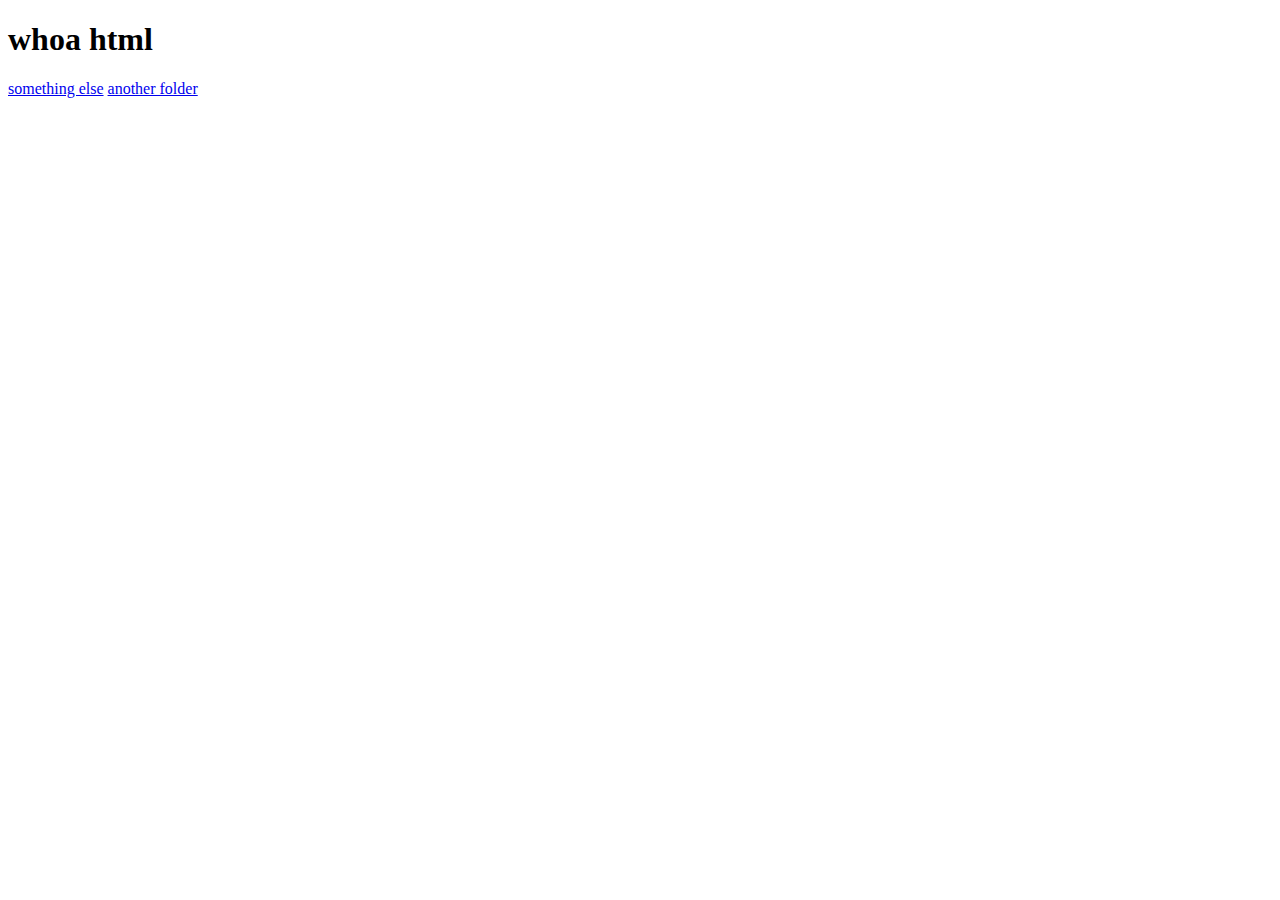
<file: Tutorial/01-html/index.html>
<!DOCTYPE html>
<html lang="en">
<head>
    <meta charset="UTF-8">
    <meta name="viewport" content="width=device-width, initial-scale=1.0">
    <title>Tut 0</title>
</head>
<body>
    <h1>whoa html</h1>
    <a href="something-else.html">something else</a>
    <a href="another-folder">another folder</a>
</body>
</html>
</file>
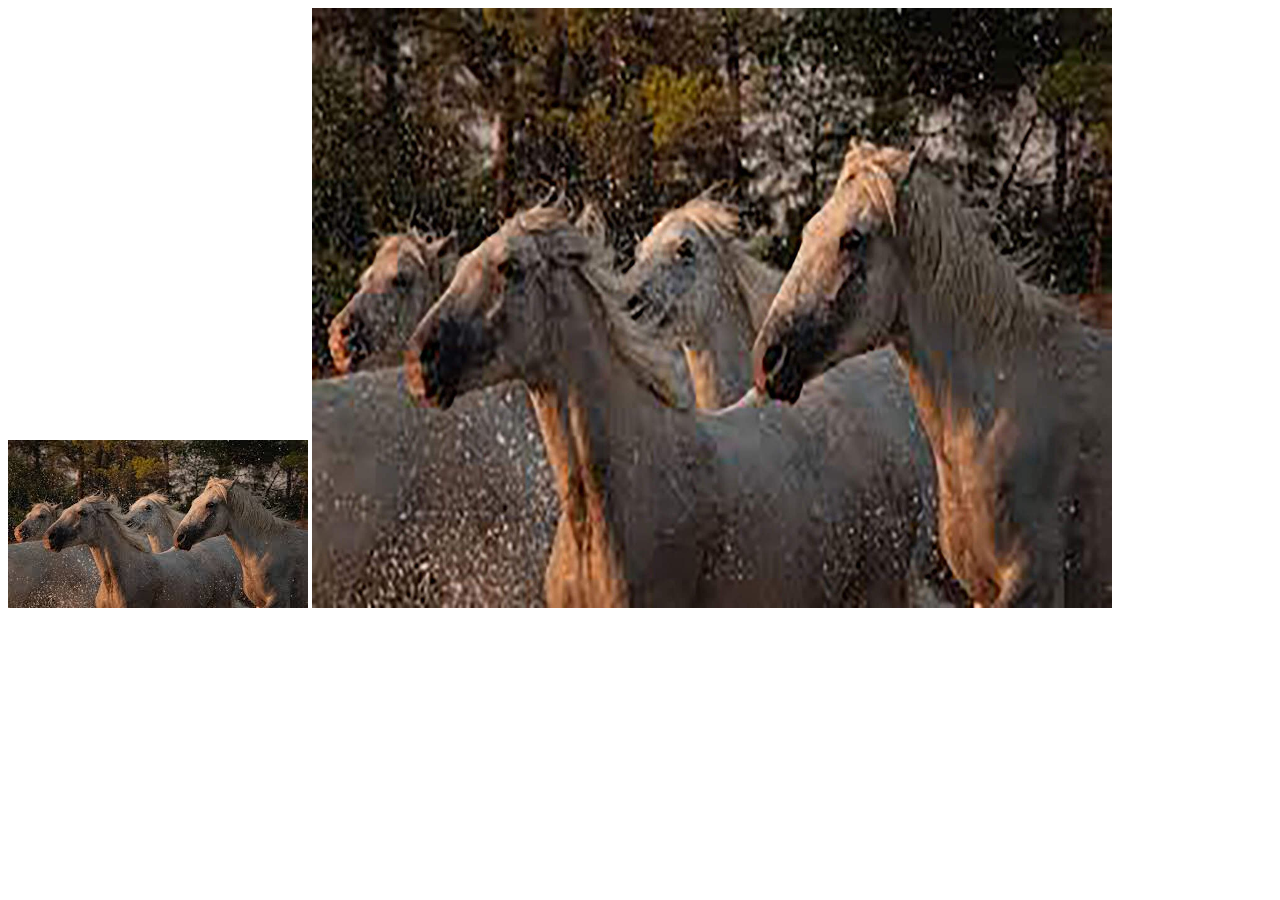
<file: Tutorial/01b-html-images/index.html>
<!DOCTYPE html>
<html lang="en">
<head>
    <meta charset="UTF-8">
    <meta name="viewport" content="width=device-width, initial-scale=1.0">
    <title>Images</title>
</head>
<body>
    <img src="images/horses.jpg" alt="horses">
    <img src="images/horses-fallback.jpg" width="800" 
    alt="horses fallback"
    srcset="images/horses-640.jpg 640w,
    images/horses-1280.jpg 1280w,
    images/horses-1920.jpg 1920w">

</body>
</html>
</file>
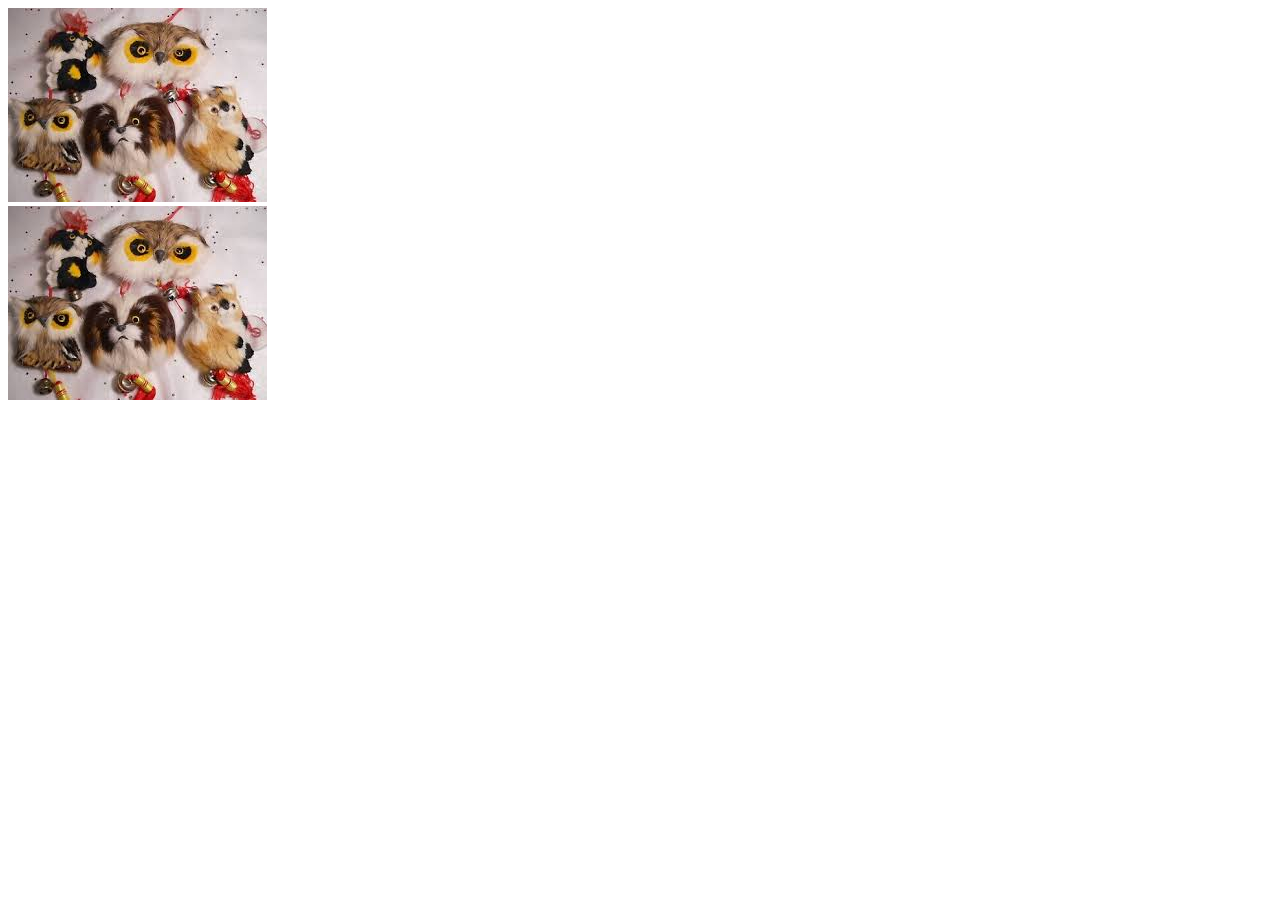
<file: Tutorial/01b-html/index.html>
<!DOCTYPE html>
<html lang="en">
<head>
    <meta charset="UTF-8">
    <meta name="viewport" content="width=device-width, initial-scale=1.0">
    <title>Images</title>
</head>
<body>
    <div>
     <img src="images/owldogcat.jpg" alt="owl dog cat">   
    </div>
    <img src="images/owldogcat.jpg" alt="owl dog cat">
</body>
</html>
</file>
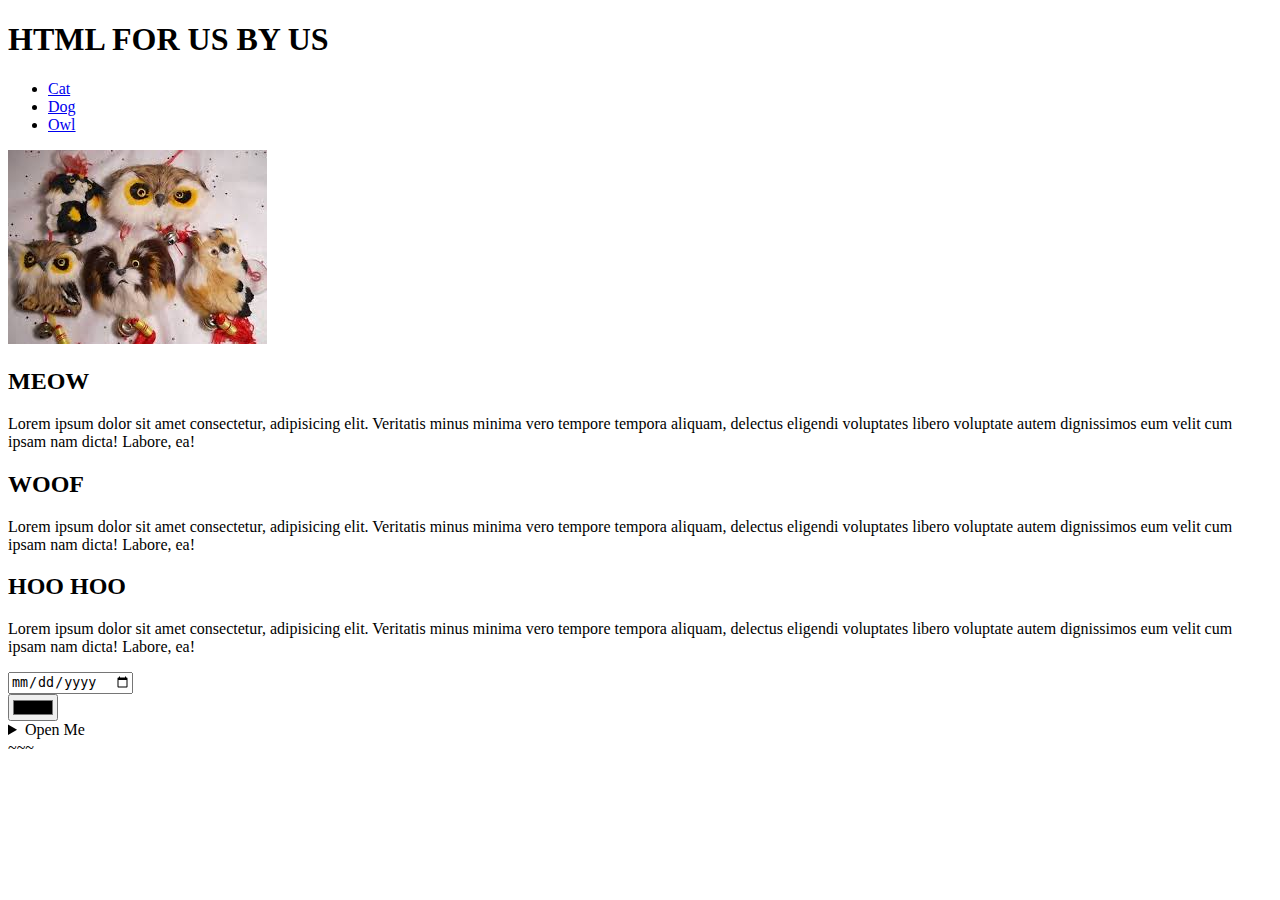
<file: Tutorial/02-html/index.html>
<!DOCTYPE html>
<html lang="en">

<head>
    <meta charset="UTF-8">
    <meta name="viewport" content="width=device-width, initial-scale=1.0">
    <title>HTML Tut</title>
    <meta name="description" content="tutorial blah blah">
</head>

<body>
    <header>
        <h1 contenteditable="true">HTML FOR US BY US</h1>
        <nav>
            <ul>

                <li><a href="#cat">Cat</a></li>

                <li><a href="#dog">Dog</a></li>

                <li><a href="#owl">Owl</a></li>
            </ul>
        </nav>
        <div>
            <img src="images/owldogcat.jpg" alt="Owls Cats and Dogs">
        </div>
    </header>
    <main>
        <section id="cat" class="blue-section"> 
            
            <h2>MEOW</h2>
            <p>Lorem ipsum dolor sit amet consectetur, adipisicing elit. Veritatis minus minima vero tempore tempora
                aliquam, delectus eligendi voluptates libero voluptate autem dignissimos eum velit cum ipsam nam dicta!
                Labore, ea!</p>
        </section>
                <section id="dog">
                    <h2>WOOF</h2>
            <p>Lorem ipsum dolor sit amet consectetur, adipisicing elit. Veritatis minus minima vero tempore tempora
                aliquam, delectus eligendi voluptates libero voluptate autem dignissimos eum velit cum ipsam nam dicta!
                Labore, ea!</p>
        </section>
                <section id="owl">
                    <h2>HOO HOO</h2>
            <p>Lorem ipsum dolor sit amet consectetur, adipisicing elit. Veritatis minus minima vero tempore tempora
                aliquam, delectus eligendi voluptates libero voluptate autem dignissimos eum velit cum ipsam nam dicta!
                Labore, ea!</p>
        </section>
        <input type="date" value="2026-28-01" />
        <div>
            <input type="color" id="head" name="head" value="#e6645" /> 
        </div>

        <details>
            <summary>Open Me</summary>
            <p>Game of thrones is the best series ever</p>
        </details>
    </main>
    <footer>~~~</footer>
</body>

</html>
</file>
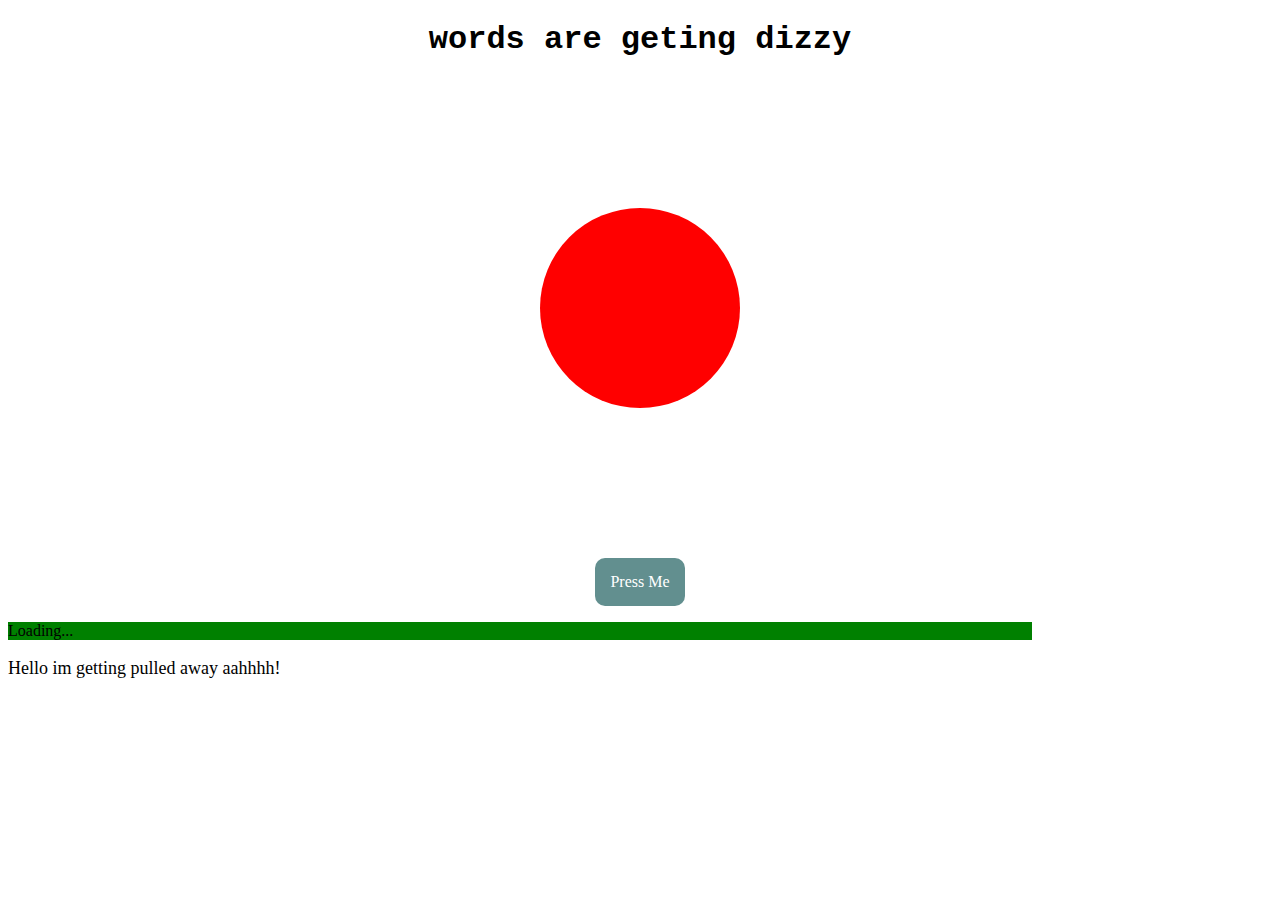
<file: Tutorial/04-css-transitions copy 2/index.html>
<!DOCTYPE html>
<html lang="en">

<head>
    <meta charset="UTF-8">
    <meta name="viewport" content="width=device-width, initial-scale=1.0">
    <title>CSS Transitions</title>
    <link rel="stylesheet" href="css/style.css">
</head>

<body>
    <header>
        <h1 class="title">words are geting dizzy</h1>
    </header>
    <main>
        <div class="square"></div>
        <div class="button-div">
            <a href="#" class="button">Press Me</a>
        </div>
        <div>
            <p class="loading">Loading...</p>
        </div>
        <div>
            <p class="Hello">Hello im getting pulled away aahhhh!</p>
        </div>

    </main>
</body>

</html>
</file>
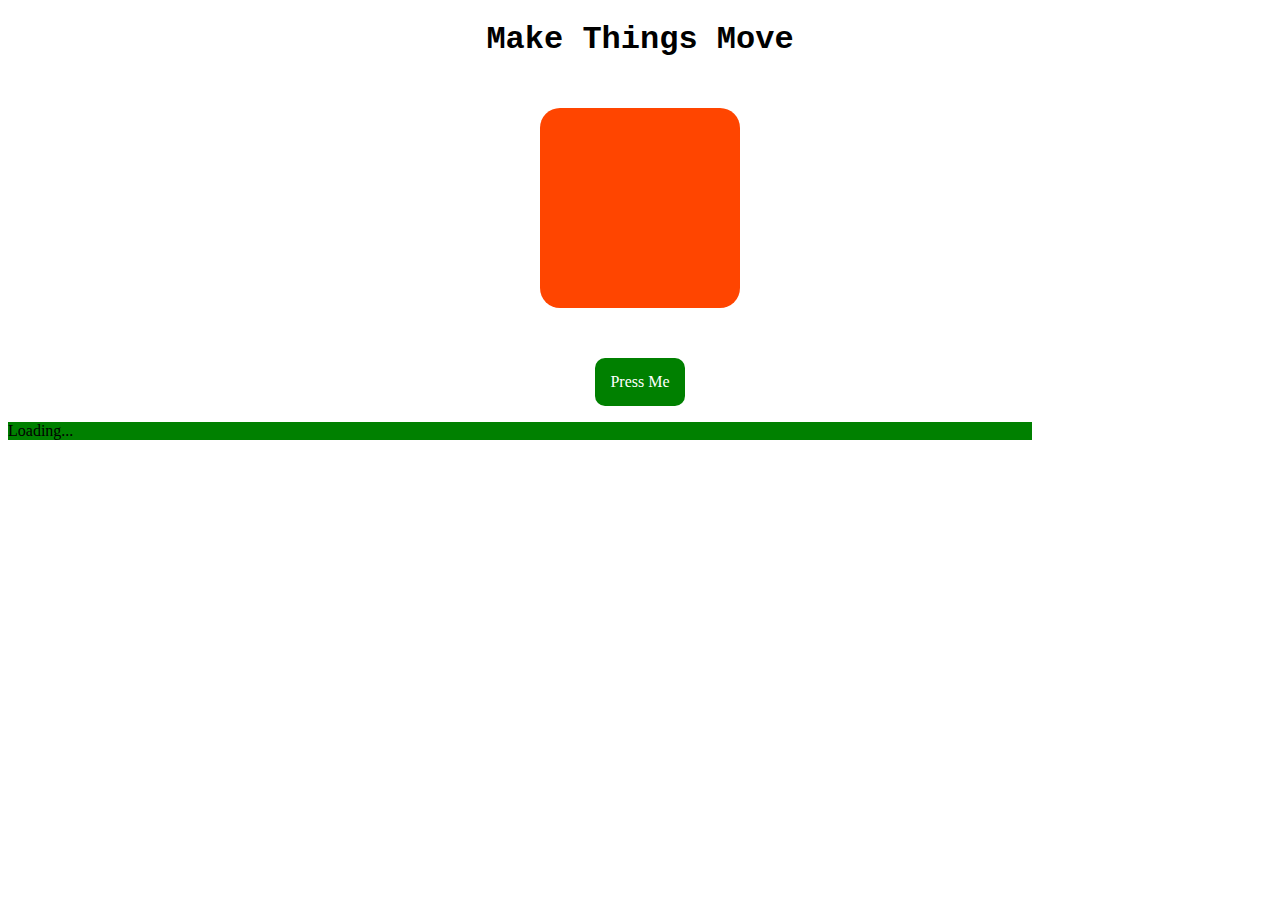
<file: Tutorial/04-css-transitions copy/index.html>
<!DOCTYPE html>
<html lang="en">

<head>
    <meta charset="UTF-8">
    <meta name="viewport" content="width=device-width, initial-scale=1.0">
    <title>CSS Transitions</title>
    <link rel="stylesheet" href="css/style.css">
</head>

<body>
    <header>
        <h1 class="title">Make Things Move</h1>
    </header>
    <main>
        <div class="square"></div>
        <div class="button-div">
            <a href="#" class="button">Press Me</a>
        </div>
        <div>
            <p class="loading">Loading...</p>
        </div>

    </main>
</body>

</html>
</file>
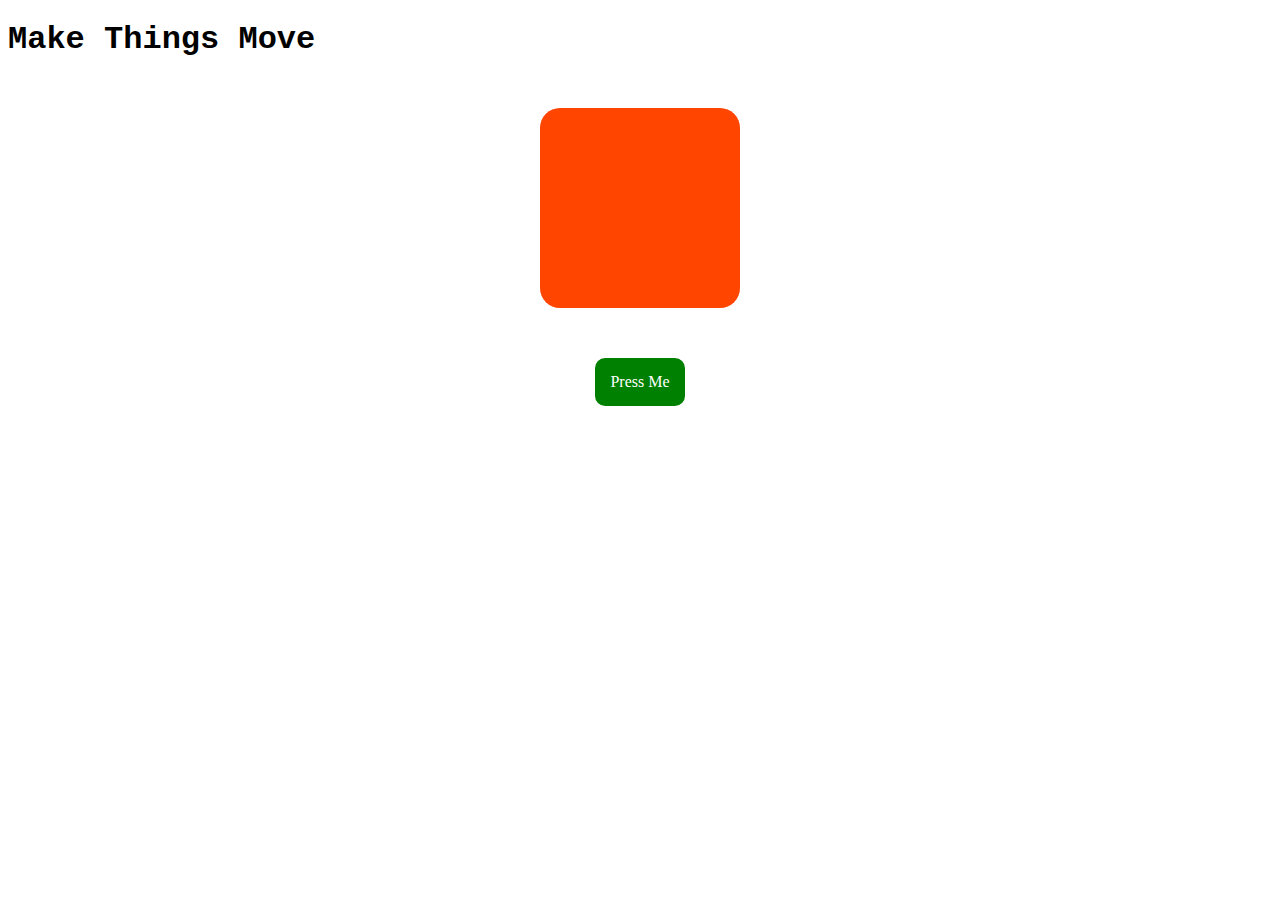
<file: Tutorial/04-css-transitions/index.html>
<!DOCTYPE html>
<html lang="en">

<head>
    <meta charset="UTF-8">
    <meta name="viewport" content="width=device-width, initial-scale=1.0">
    <title>CSS Transitions</title>
    <link rel="stylesheet" href="css/style.css">
</head>

<body>
    <header>
        <h1 class="title">Make Things Move</h1>
    </header>
    <main>
        <div class="square"></div>
        <div class="button-div">
            <a href="#" class="button">Press Me</a>
        </div>

    </main>
</body>

</html>
</file>
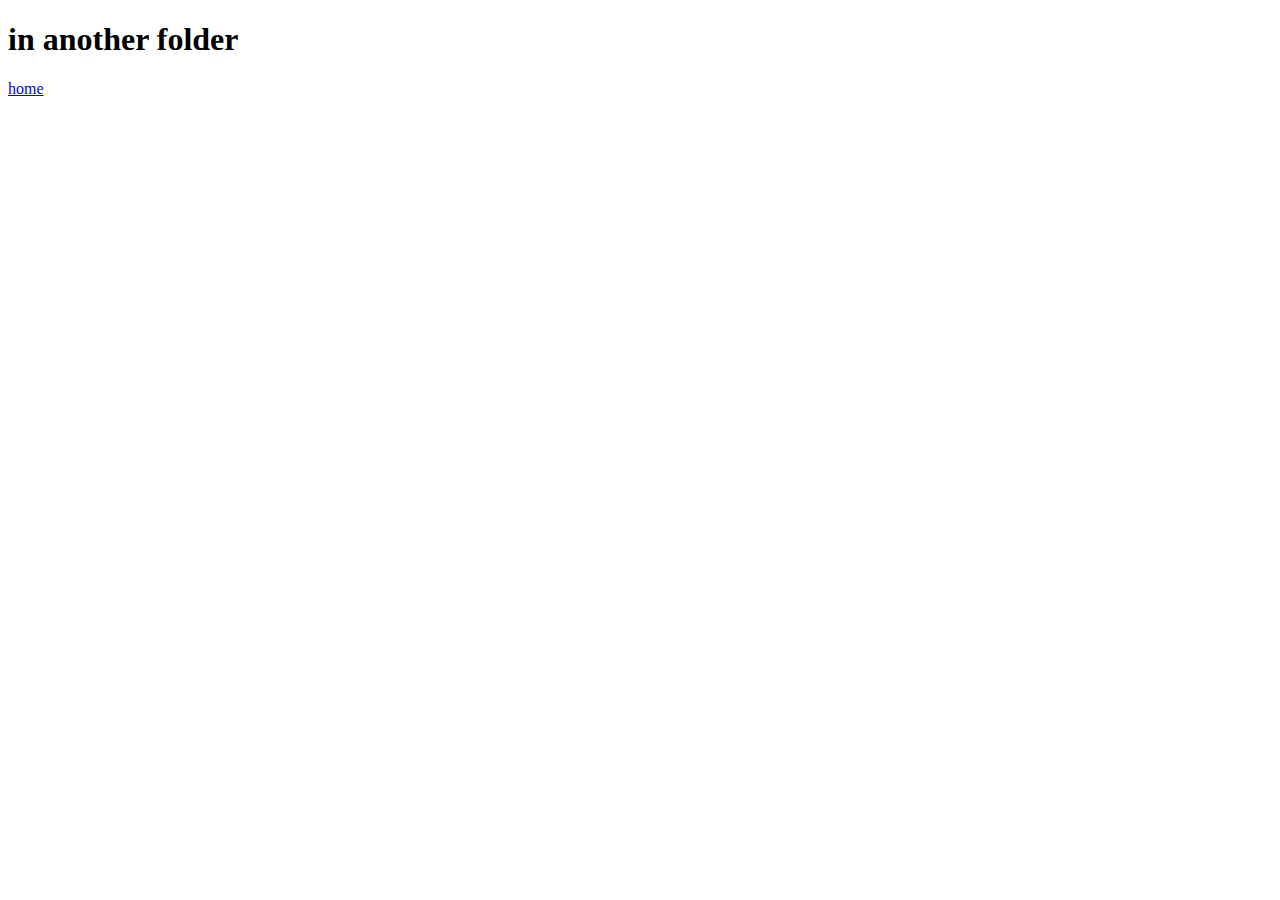
<file: Tutorial/01-html/another-folder/index.html>
<!DOCTYPE html>
<html lang="en">
<head>
    <meta charset="UTF-8">
    <meta name="viewport" content="width=device-width, initial-scale=1.0">
    <title>in another folder</title>
</head>
<body>
    <h1>in another folder</h1>
    <a href="..">home</a>
</body>
</html>
</file>
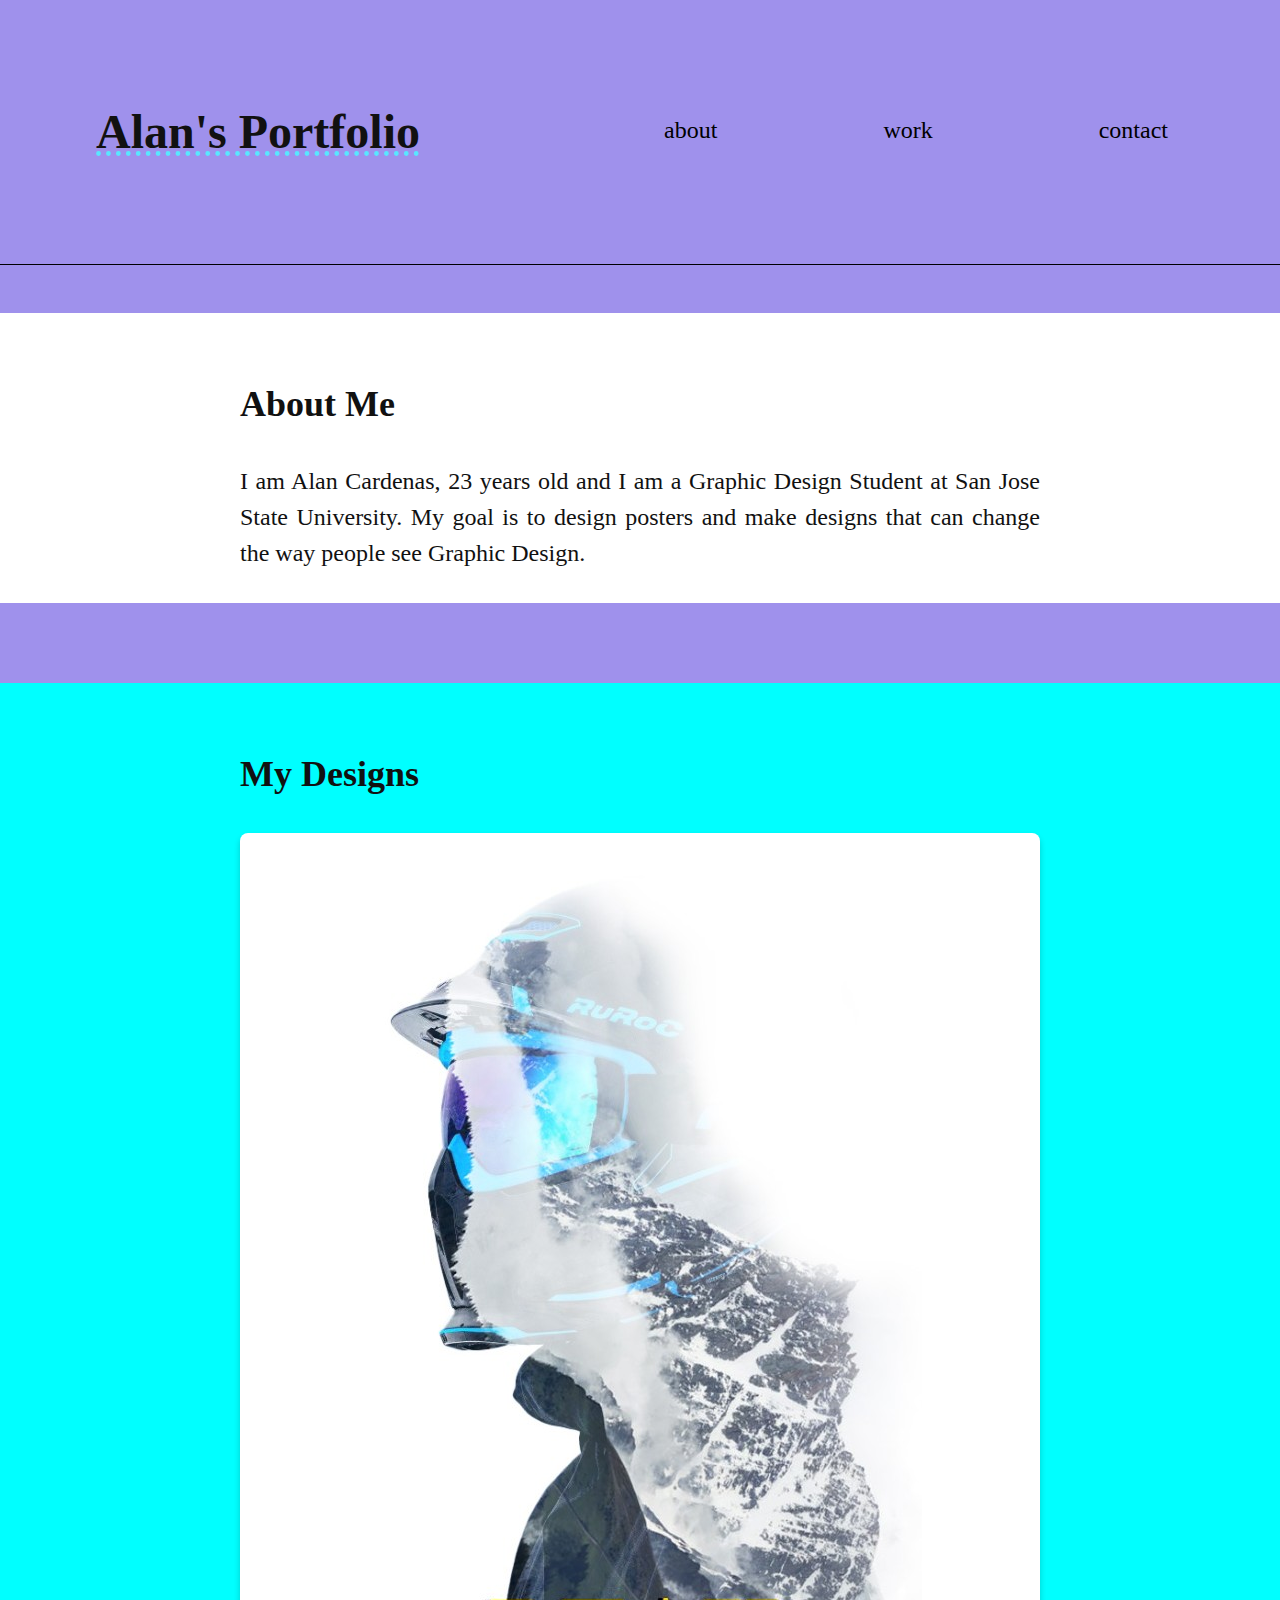
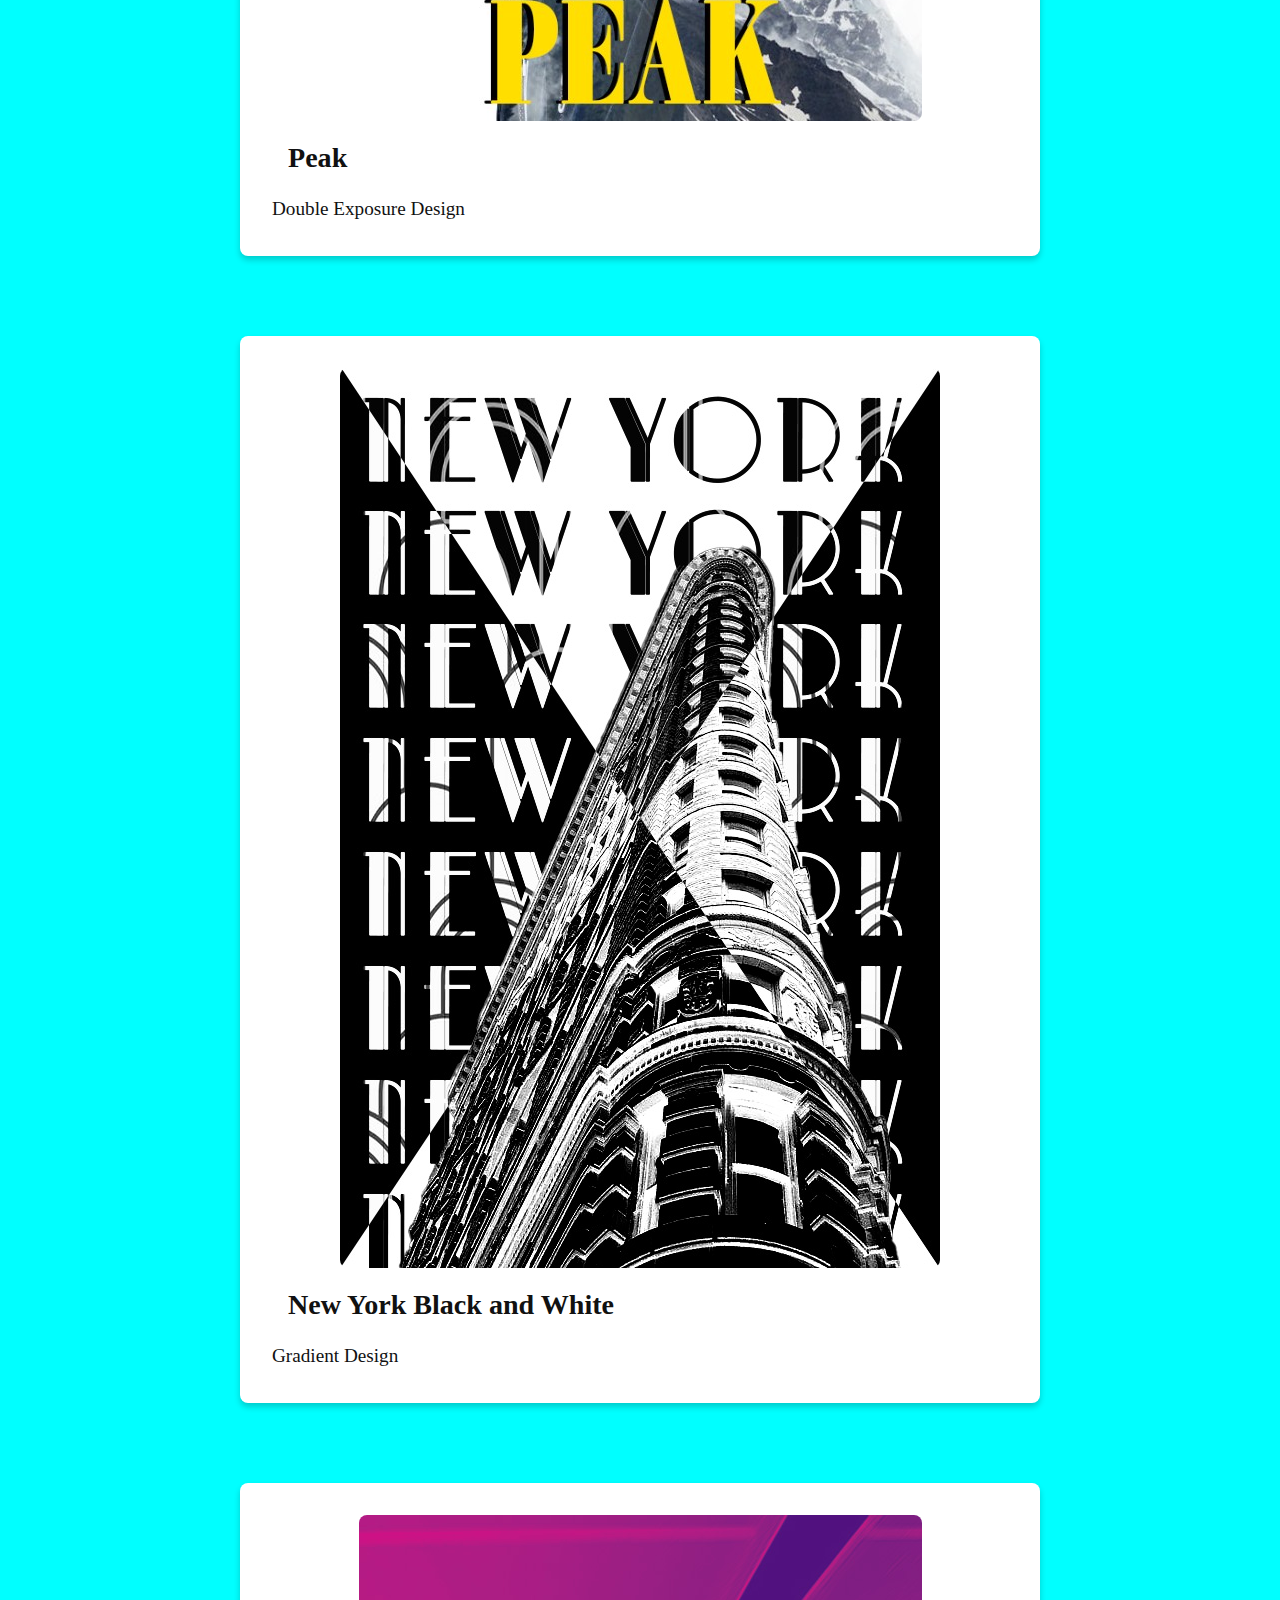
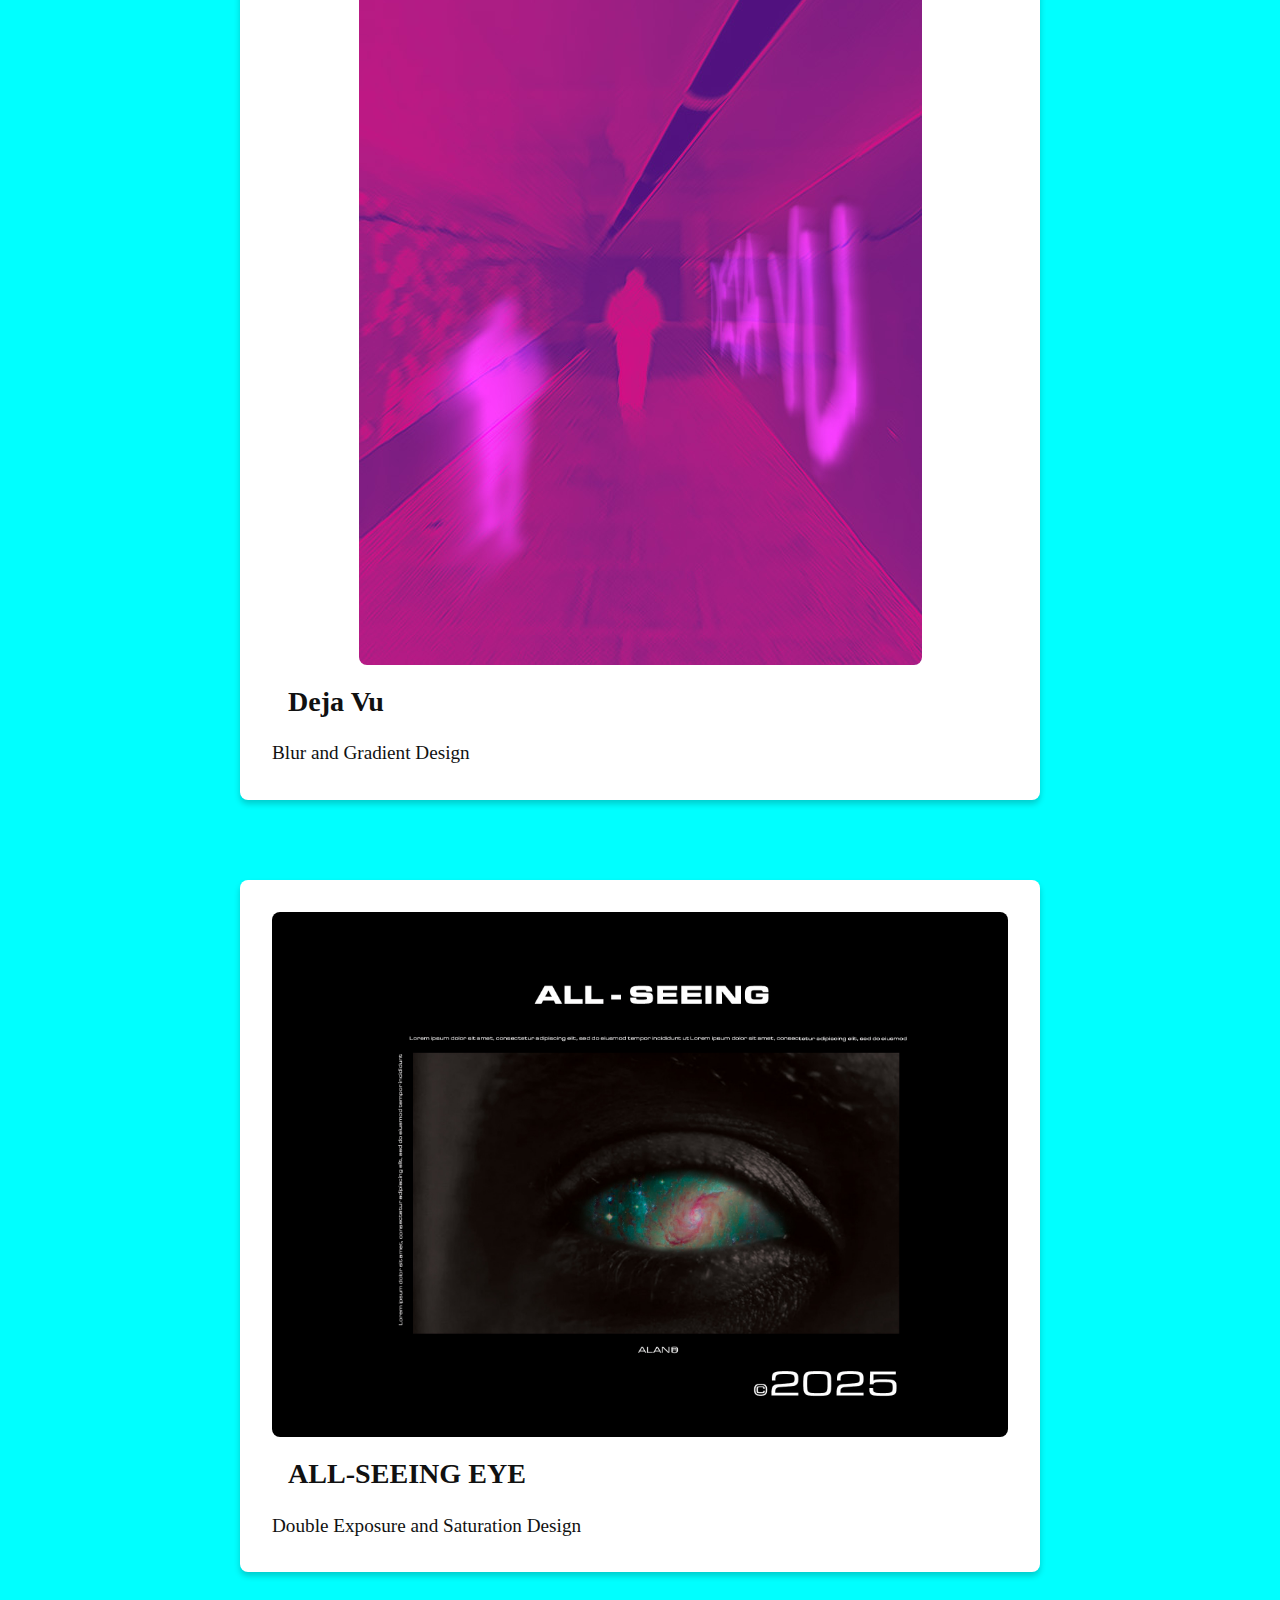
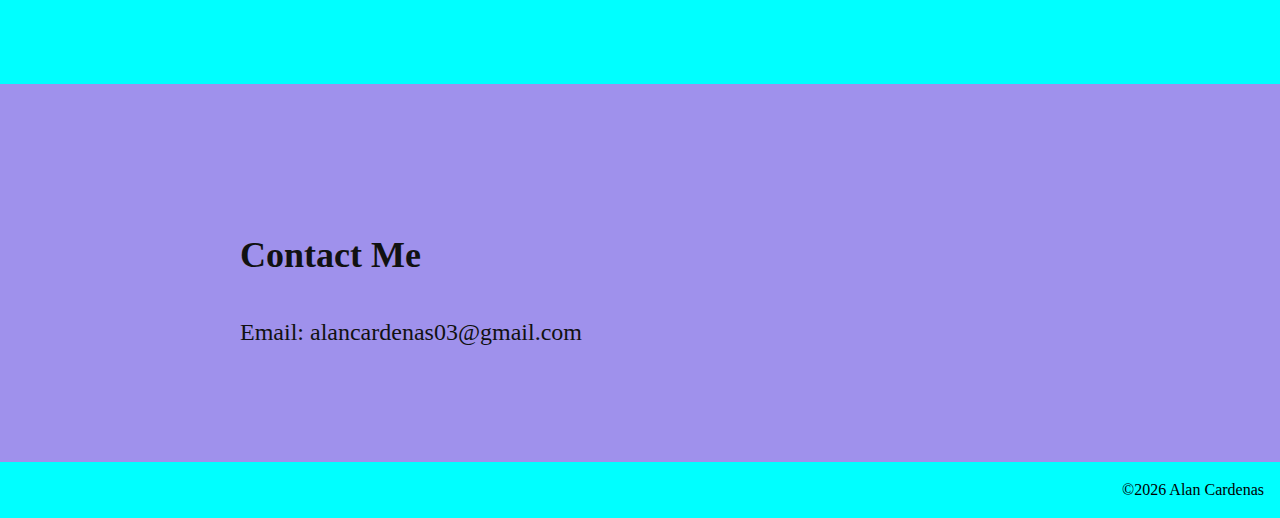
<file: Tutorial/2-css/03-css-alan-single-portfolio/index.html>
<!DOCTYPE html>
<html lang="en">

<head>
    <meta charset="UTF-8">
    <meta name="viewport" content="width=device-width, initial-scale=1.0">
    <title>Alan Portfolio</title>
    <link rel="preconnect" href="https://fonts.googleapis.com">
    <link rel="preconnect" href="https://fonts.gstatic.com" crossorigin>
    <link href="https://fonts.googleapis.com/css2?family=Nunito:ital,wght@0,200..1000;1,200..1000&display=swap"
        rel="stylesheet">
    <link rel="stylesheet" href="css/style.css">
</head>

<body>
    <header>
        <nav>
            <a href="#about-section">about</a>
            <a href="#portfolio-section">work</a>
            <a href="#contact-section">contact</a>
        </nav>
        <h1>Alan's Portfolio</h1>
    </header>
    <main>
        <section class="about-section" id="about-section">
            <div class="about-content">
                <h2><span class="accent-1"></span>About Me</h2>
                <p>I am Alan Cardenas, 23 years old and I am a Graphic Design Student at San Jose State University. My goal is to design posters and make designs that can change the way people see Graphic Design.   
                </p>
            </div>
        </section>
        <section class="portfolio-section" id="portfolio-section">
            <div class="portfolio-content">
                <h2>My Designs</h2>
                <div class="portfolio-item">
                    <img src="images/peak2.jpg" alt="Project about dog">
                    <h3>Peak</h3>
                    <p>Double Exposure Design</p>
                </div>
                <div class="portfolio-item">
                    <img src="images/newyork.jpg" alt="Project about dog">
                    <h3>New York Black and White</h3>
                    <p>Gradient Design</p>
                </div>
                <div class="portfolio-item">
                    <img src="images/DejaVu.jpg" alt="project about dog">
                    <h3>Deja Vu</h3>
                    <p>Blur and Gradient Design </p>
                </div>
                <div class="portfolio-item">
                    <img src="images/eye.jpg" alt="project about dog">
                    <h3>ALL-SEEING EYE</h3>
                    <p>Double Exposure and Saturation Design </p>
                </div>
            </div>
        </section>
        <section class="contact-section" id="contact-section">
            <div class="contact-content">
                <h2>Contact Me</h2>
                <p>Email: alancardenas03@gmail.com</p>
            </div>
        </section>
    </main>
    <footer>
        <p>&copy;2026 Alan Cardenas</p>

    </footer>
</body>

</html>
</file>
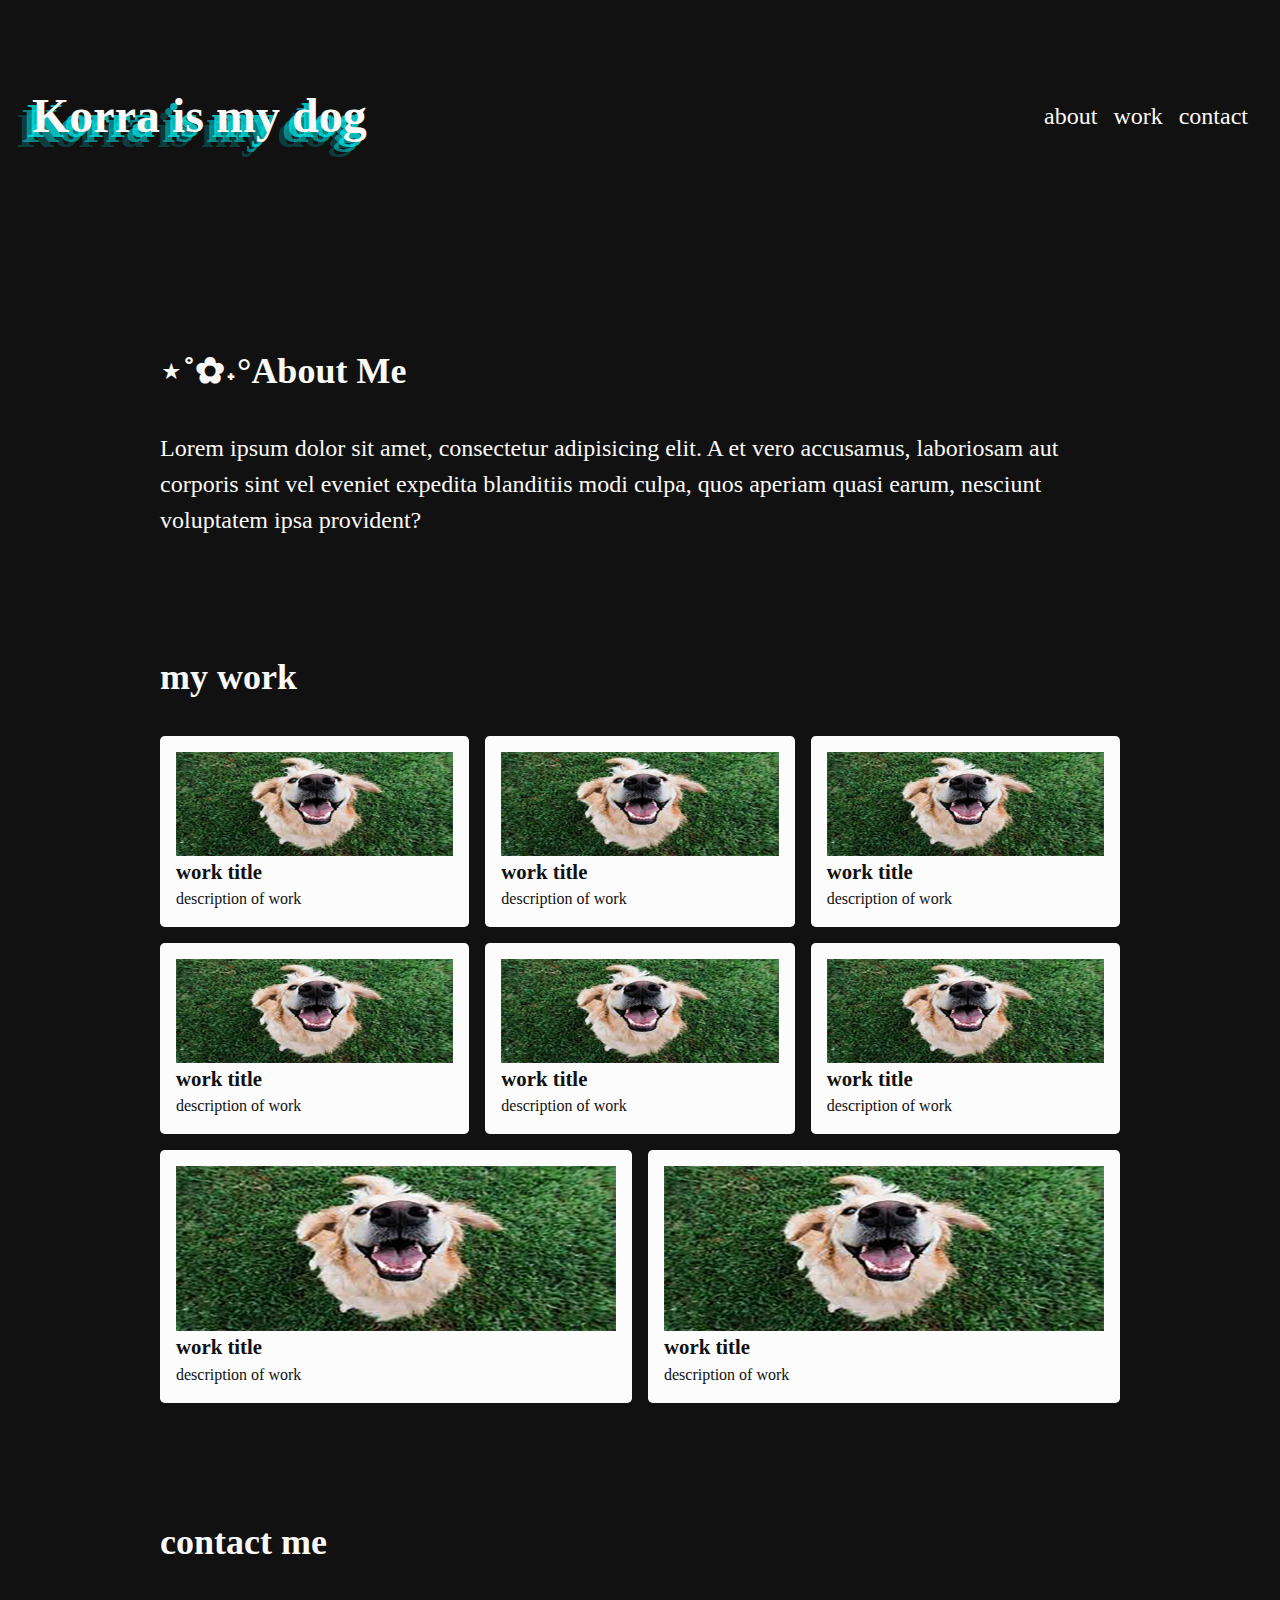
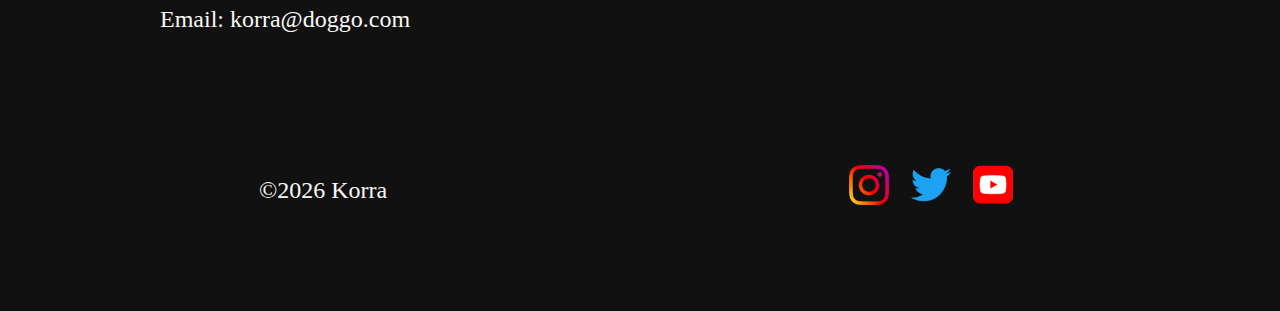
<file: Tutorial/2-css/03-css-portfolio-grid-template/index.html>
<!DOCTYPE html>
<html lang="en">

<head>
    <meta charset="UTF-8">
    <meta name="viewport" content="width=device-width, initial-scale=1.0">
    <title>Alan Portfolio</title>
    <link rel="preconnect" href="https://fonts.googleapis.com">
    <link rel="preconnect" href="https://fonts.gstatic.com" crossorigin>
    <link href="https://fonts.googleapis.com/css2?family=Nunito:ital,wght@0,200..1000;1,200..1000&display=swap"
        rel="stylesheet">
    <link rel="stylesheet" href="css/style.css">
</head>

<body>
    <header>
        <nav class="navbar">
            <div class="nav-brand">
                <h1>Korra is my dog</h1>

            </div>
            <div class="nav">
                <button class="hamburger">≡</button>
                <ul class="nav-menu">
                    <li><a href="#about-section">about</a></li>
                    <li><a href="#portfolio-section">work</a></li>
                    <li><a href="#contact-section">contact</a></li>
                </ul>
            </div>


        </nav>

    </header>
    <main>
        <section class="about-section" id="about-section">
            <div class="about-content">
                <h2><span class="accent-1">⋆˚✿˖°</span>About Me</h2>
                <p>Lorem ipsum dolor sit amet, consectetur adipisicing elit. A et vero accusamus, laboriosam aut
                    corporis sint vel eveniet expedita blanditiis modi culpa, quos aperiam quasi earum, nesciunt
                    voluptatem ipsa provident?</p>
            </div>
        </section>
        <section class="portfolio-section" id="portfolio-section">
            <div class="portfolio-content">
                <h2>my work</h2>
                <div class="flex-container-grid">
                    <div class="portfolio-item flex-item-grid">
                        <img src="images/dog1.jpg" alt="Project about dog">
                        <h3>work title</h3>
                        <p>description of work</p>
                    </div>
                    <div class="portfolio-item flex-item-grid">
                        <img src="images/dog1.jpg" alt="Project about dog">
                        <h3>work title</h3>
                        <p>description of work</p>
                    </div>
                    <div class="portfolio-item flex-item-grid">
                        <img src="images/dog1.jpg" alt="project about dog">
                        <h3>work title</h3>
                        <p>description of work</p>
                    </div>
                    <div class="portfolio-item flex-item-grid">
                        <img src="images/dog1.jpg" alt="project about dog">
                        <h3>work title</h3>
                        <p>description of work</p>
                    </div>
                    <div class="portfolio-item flex-item-grid">
                        <img src="images/dog1.jpg" alt="Project about dog">
                        <h3>work title</h3>
                        <p>description of work</p>
                    </div>
                    <div class="portfolio-item flex-item-grid">
                        <img src="images/dog1.jpg" alt="Project about dog">
                        <h3>work title</h3>
                        <p>description of work</p>
                    </div>
                    <div class="portfolio-item flex-item-grid">
                        <img src="images/dog1.jpg" alt="project about dog">
                        <h3>work title</h3>
                        <p>description of work</p>
                    </div>
                    <div class="portfolio-item flex-item-grid">
                        <img src="images/dog1.jpg" alt="project about dog">
                        <h3>work title</h3>
                        <p>description of work</p>
                    </div>
                </div>
            </div>
        </section>
        <section class="contact-section" id="contact-section">
            <div class="contact-content">
                <h2>contact me</h2>
                <p>Email: korra@doggo.com</p>
            </div>
        </section>
    </main>
    <footer class="flex-container">
        <p>&copy;2026 Korra</p>
        <div class="social-links">
            <a href="#"><img src="images/icon-logo-instagram.png" alt=""></a>
            <a href="#"><img src="images/icon-logo-twitter.png" alt=""></a>
            <a href="#"><img src="images/icon-logo-youtube.png" alt=""></a>
        </div>


    </footer>
    <script src="js/hamburger.js"></script>
</body>

</html>
</file>
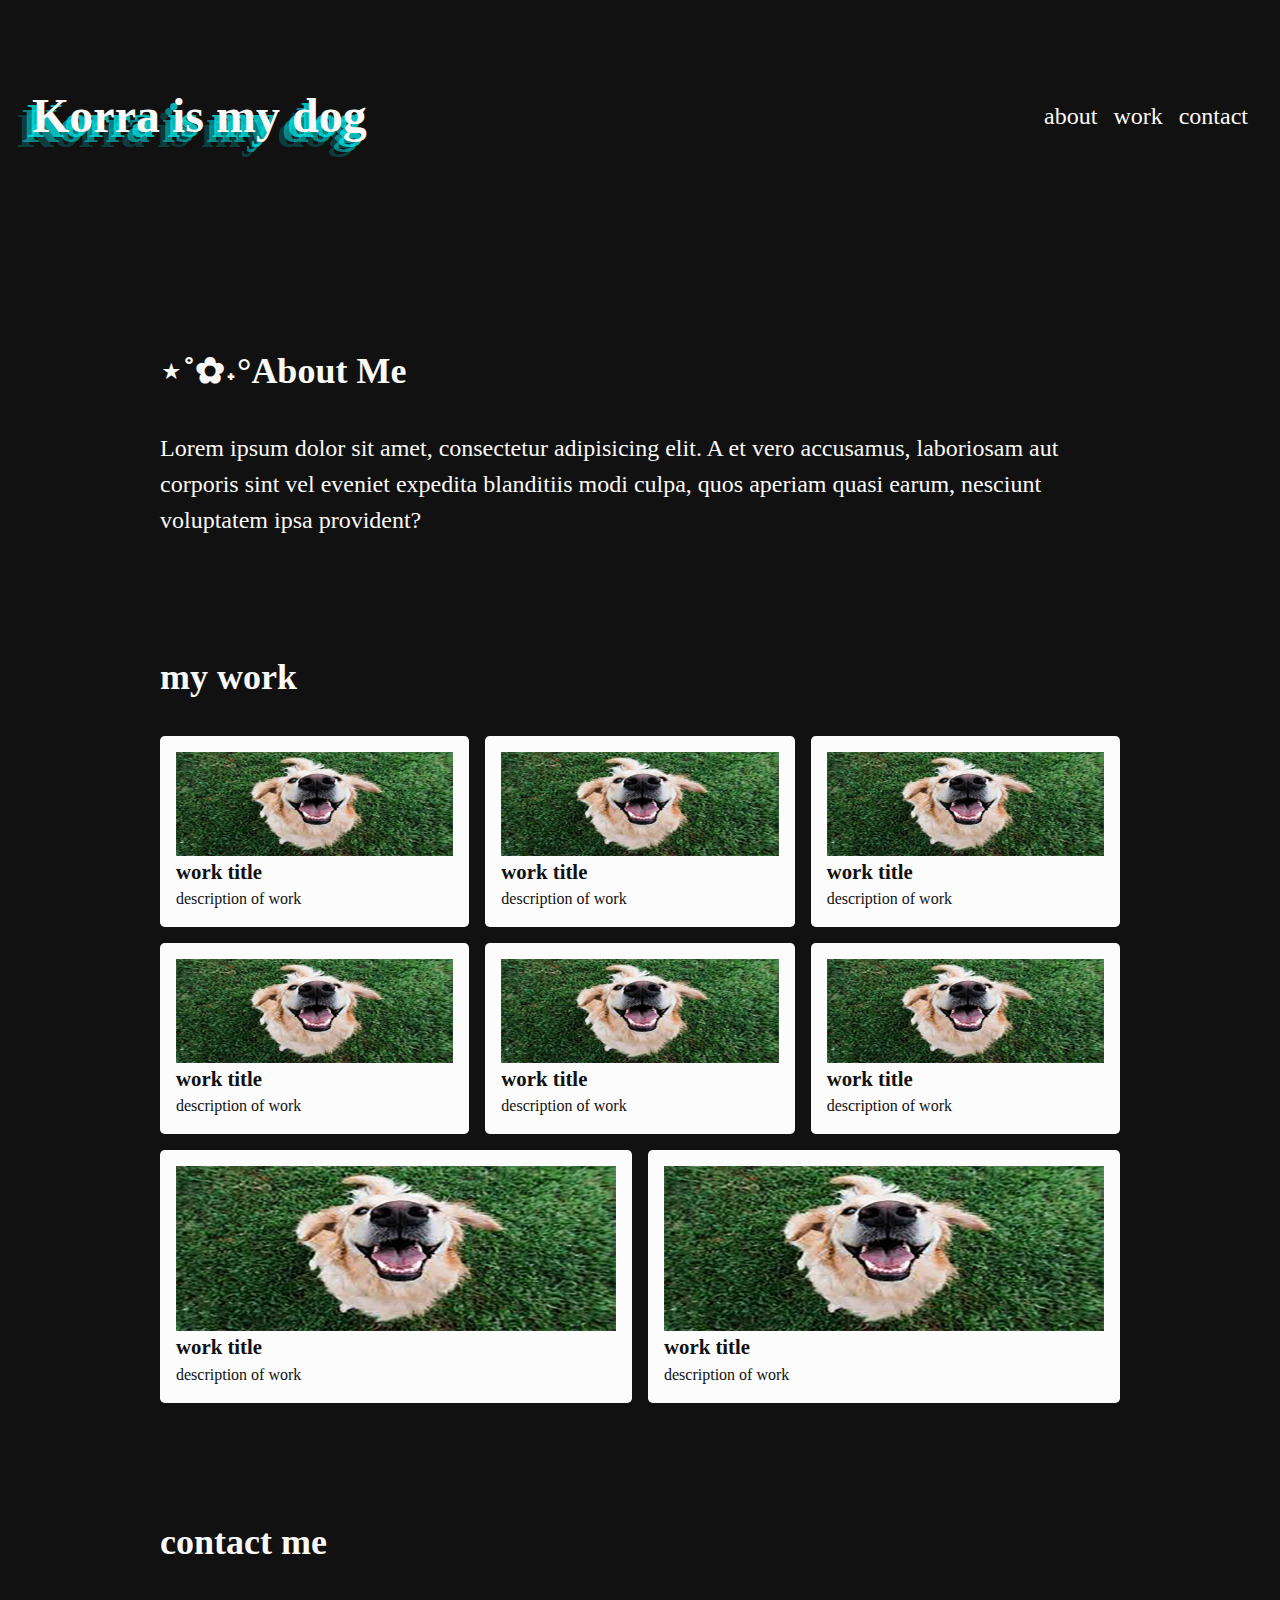
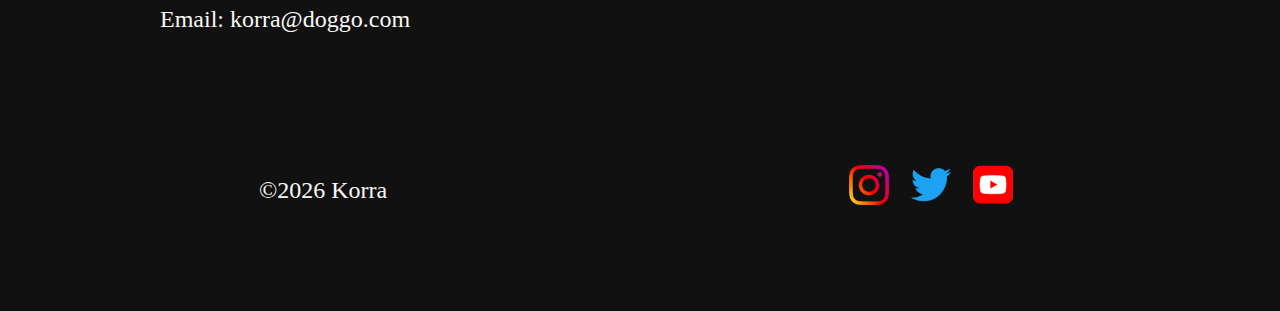
<file: Tutorial/2-css/03-css-portfolio-grid/index.html>
<!DOCTYPE html>
<html lang="en">

<head>
    <meta charset="UTF-8">
    <meta name="viewport" content="width=device-width, initial-scale=1.0">
    <title>Alan Portfolio</title>
    <link rel="preconnect" href="https://fonts.googleapis.com">
    <link rel="preconnect" href="https://fonts.gstatic.com" crossorigin>
    <link href="https://fonts.googleapis.com/css2?family=Nunito:ital,wght@0,200..1000;1,200..1000&display=swap"
        rel="stylesheet">
    <link rel="stylesheet" href="css/style.css">
</head>

<body>
    <header>
        <nav class="navbar">
            <div class="nav-brand">
                <h1>Korra is my dog</h1>

            </div>
            <div class="nav">
                <ul class="nav-menu">
                    <button class="hamburger">≡</button>
                    <li><a href="#about-section">about</a></li>
                    <li><a href="#portfolio-section">work</a></li>
                    <li><a href="#contact-section">contact</a></li>
                </ul>
            </div>


        </nav>

    </header>
    <main>
        <section class="about-section" id="about-section">
            <div class="about-content">
                <h2><span class="accent-1">⋆˚✿˖°</span>About Me</h2>
                <p>Lorem ipsum dolor sit amet, consectetur adipisicing elit. A et vero accusamus, laboriosam aut
                    corporis sint vel eveniet expedita blanditiis modi culpa, quos aperiam quasi earum, nesciunt
                    voluptatem ipsa provident?</p>
            </div>
        </section>
        <section class="portfolio-section" id="portfolio-section">
            <div class="portfolio-content">
                <h2>my work</h2>
                <div class="flex-container-grid">
                    <div class="portfolio-item flex-item-grid">
                        <img src="images/dog1.jpg" alt="Project about dog">
                        <h3>work title</h3>
                        <p>description of work</p>
                    </div>
                    <div class="portfolio-item flex-item-grid">
                        <img src="images/dog1.jpg" alt="Project about dog">
                        <h3>work title</h3>
                        <p>description of work</p>
                    </div>
                    <div class="portfolio-item flex-item-grid">
                        <img src="images/dog1.jpg" alt="project about dog">
                        <h3>work title</h3>
                        <p>description of work</p>
                    </div>
                    <div class="portfolio-item flex-item-grid">
                        <img src="images/dog1.jpg" alt="project about dog">
                        <h3>work title</h3>
                        <p>description of work</p>
                    </div>
                    <div class="portfolio-item flex-item-grid">
                        <img src="images/dog1.jpg" alt="Project about dog">
                        <h3>work title</h3>
                        <p>description of work</p>
                    </div>
                    <div class="portfolio-item flex-item-grid">
                        <img src="images/dog1.jpg" alt="Project about dog">
                        <h3>work title</h3>
                        <p>description of work</p>
                    </div>
                    <div class="portfolio-item flex-item-grid">
                        <img src="images/dog1.jpg" alt="project about dog">
                        <h3>work title</h3>
                        <p>description of work</p>
                    </div>
                    <div class="portfolio-item flex-item-grid">
                        <img src="images/dog1.jpg" alt="project about dog">
                        <h3>work title</h3>
                        <p>description of work</p>
                    </div>
                </div>
            </div>
        </section>
        <section class="contact-section" id="contact-section">
            <div class="contact-content">
                <h2>contact me</h2>
                <p>Email: korra@doggo.com</p>
            </div>
        </section>
    </main>
    <footer class="flex-container">
        <p>&copy;2026 Korra</p>
        <div class="social-links">
            <a href="#"><img src="images/icon-logo-instagram.png" alt=""></a>
            <a href="#"><img src="images/icon-logo-twitter.png" alt=""></a>
            <a href="#"><img src="images/icon-logo-youtube.png" alt=""></a>
        </div>


    </footer>
    <script src="js/hamburger.js"></script>
</body>

</html>
</file>
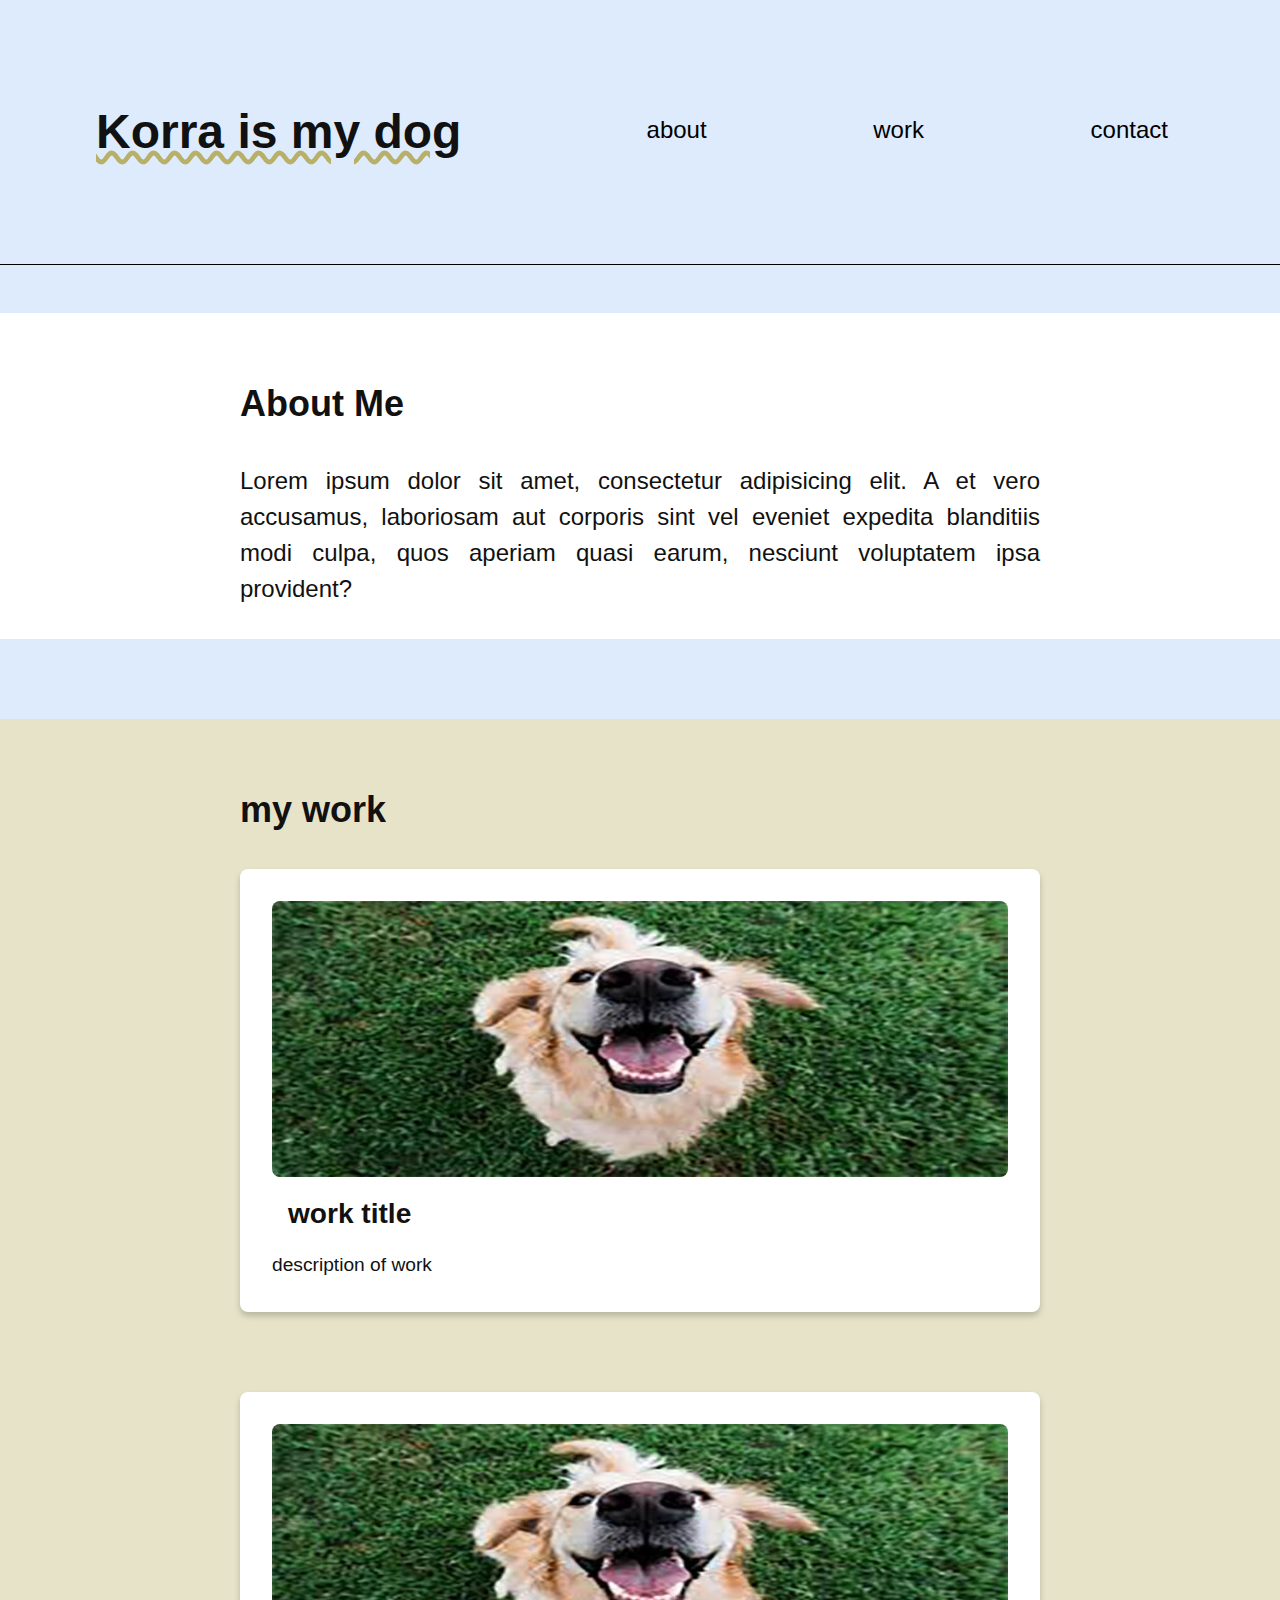
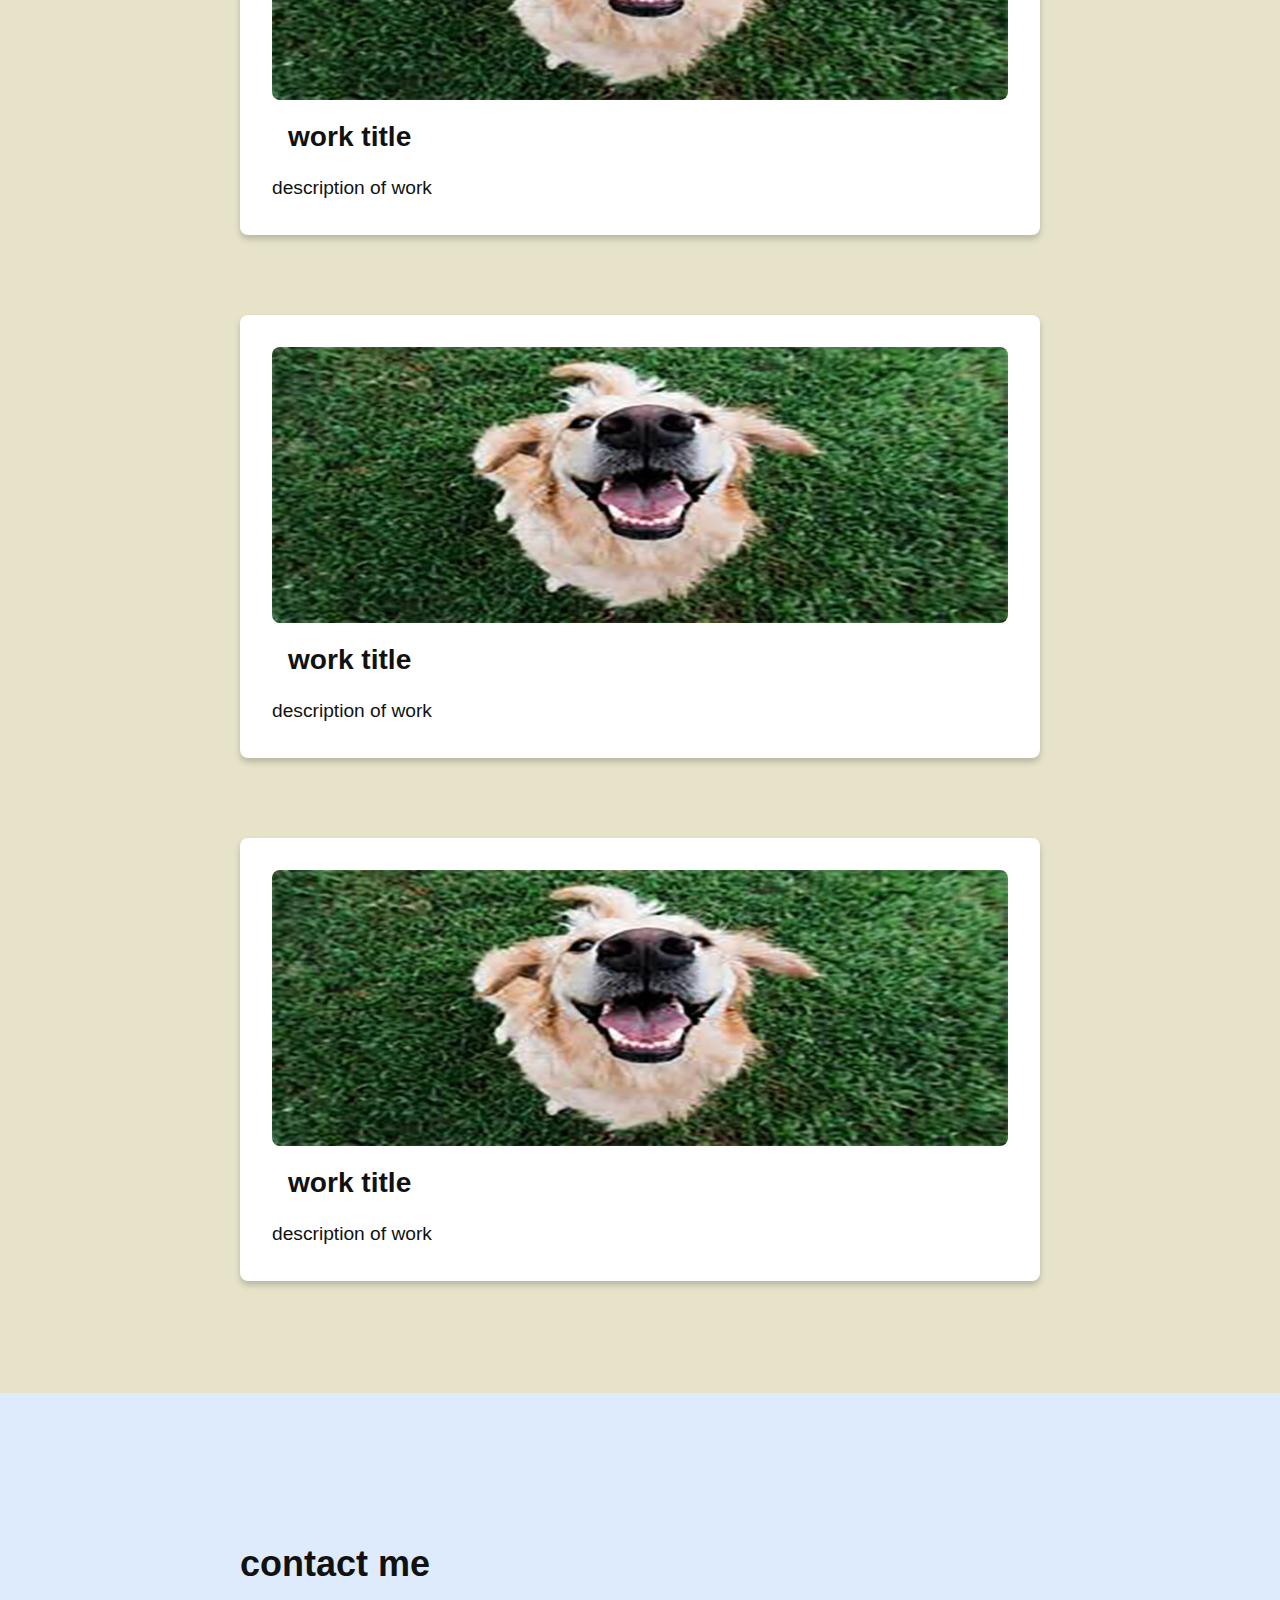
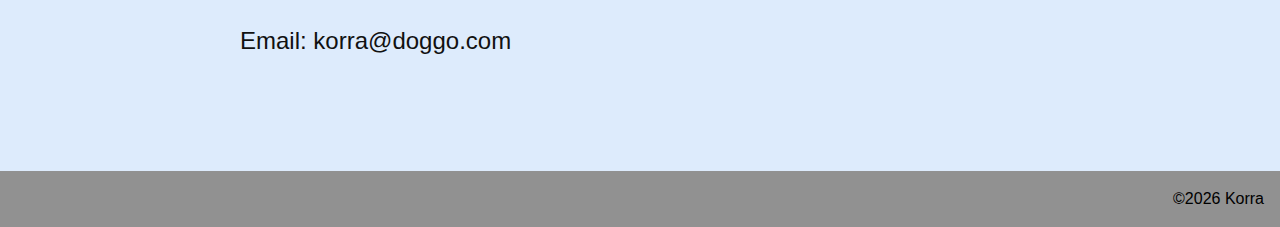
<file: Tutorial/2-css/03-css-single-page-portfolio/index.html>
<!DOCTYPE html>
<html lang="en">

<head>
    <meta charset="UTF-8">
    <meta name="viewport" content="width=device-width, initial-scale=1.0">
    <title>Alan Portfolio</title>
    <link rel="stylesheet" href="css/style.css">
</head>

<body>
    <header>
        <nav>
            <a href="#about-section">about</a>
            <a href="#portfolio-section">work</a>
            <a href="#contact-section">contact</a>
        </nav>
        <h1>Korra is my dog</h1>
    </header>
    <main>
        <section class="about-section" id="about-section"> 
            <div class="about-content">
                <h2>About Me</h2>
                <p>Lorem ipsum dolor sit amet, consectetur adipisicing elit. A et vero accusamus, laboriosam aut
                    corporis sint vel eveniet expedita blanditiis modi culpa, quos aperiam quasi earum, nesciunt
                    voluptatem ipsa provident?</p>
            </div>
        </section>
        <section class="portfolio-section" id="portfolio-section"> 
            <div class="portfolio-content">
                <h2>my work</h2>
                <div class="portfolio-item">
                    <img src="images/dog1.jpg" alt="Project about dog">
                    <h3>work title</h3>
                    <p>description of work</p>
                </div>
                <div class="portfolio-item">
                    <img src="images/dog1.jpg" alt="Project about dog">
                    <h3>work title</h3>
                    <p>description of work</p>
                </div>
                <div class="portfolio-item">
                    <img src="images/dog1.jpg" alt="project about dog">
                    <h3>work title</h3>
                    <p>description of work</p>
                </div>
                <div class="portfolio-item">
                    <img src="images/dog1.jpg" alt="project about dog">
                    <h3>work title</h3>
                    <p>description of work</p>
                </div>
            </div>
        </section>
        <section class="contact-section" id="contact-section"> 
            <div class="contact-content">
                <h2>contact me</h2>
                <p>Email: korra@doggo.com</p>
            </div>
        </section>
    </main>
    <footer>
<p>&copy;2026 Korra</p>

    </footer>
</body>

</html>
</file>
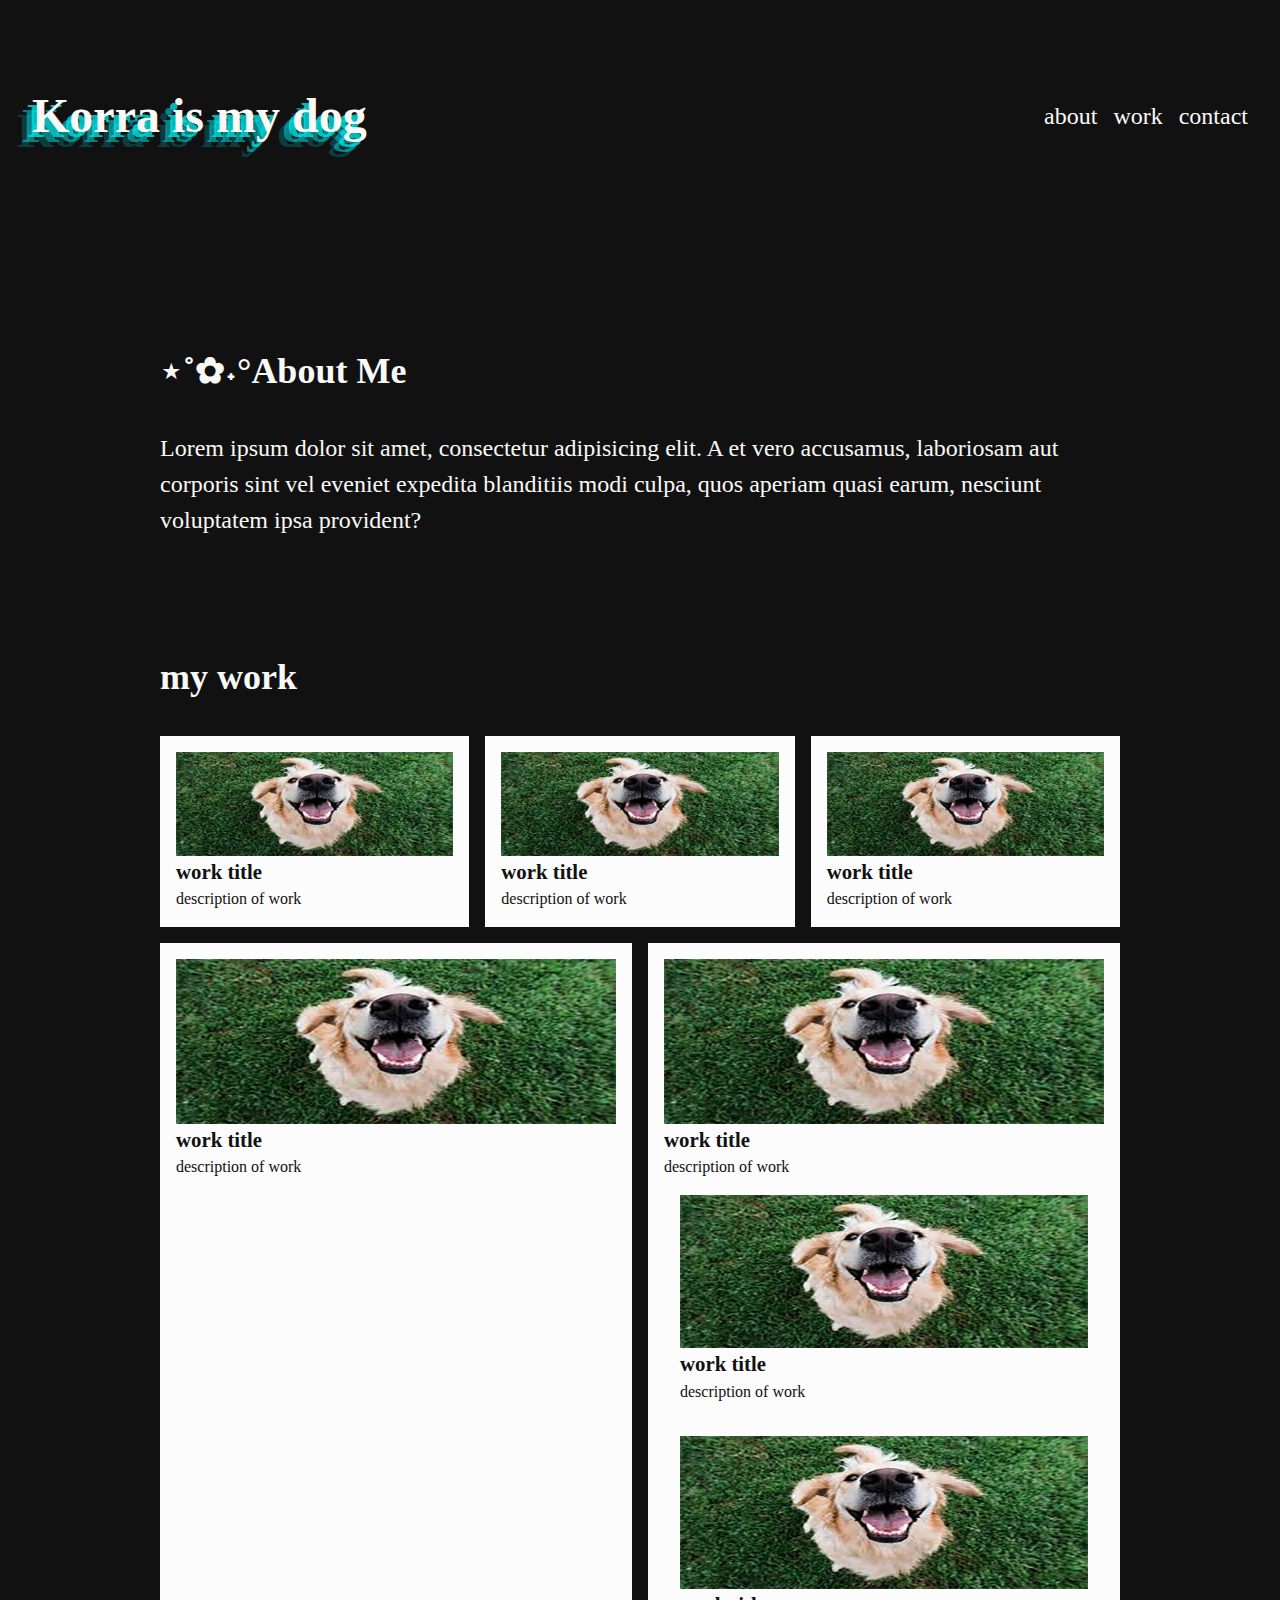
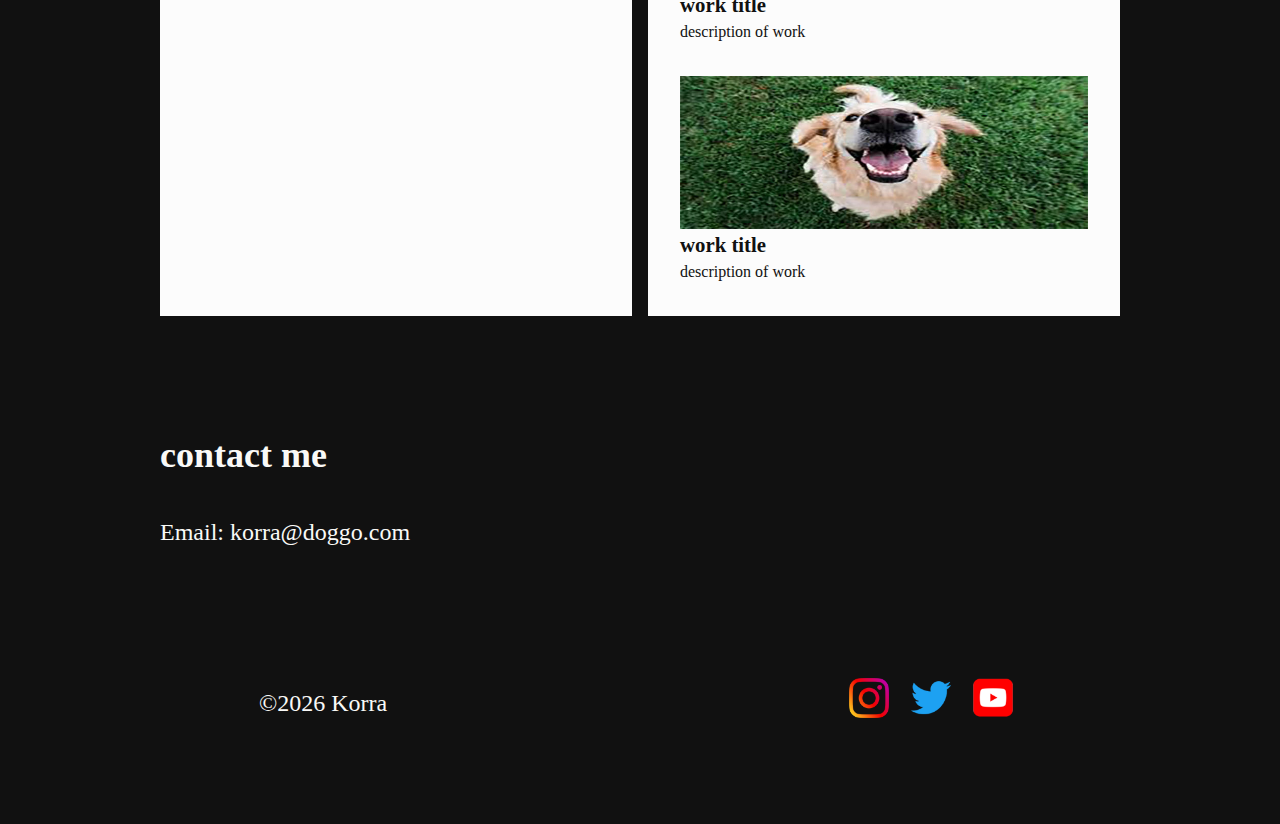
<file: Tutorial/2-css/04-css-grid-multiple-pages/index.html>
<!DOCTYPE html>
<html lang="en">

<head>
    <meta charset="UTF-8">
    <meta name="viewport" content="width=device-width, initial-scale=1.0">
    <title>Alan Portfolio</title>
    <link rel="preconnect" href="https://fonts.googleapis.com">
    <link rel="preconnect" href="https://fonts.gstatic.com" crossorigin>
    <link href="https://fonts.googleapis.com/css2?family=Nunito:ital,wght@0,200..1000;1,200..1000&display=swap"
        rel="stylesheet">
    <link rel="stylesheet" href="css/style.css">
</head>

<body>
    <header>
        <nav class="navbar">
            <div class="nav-brand">
                <a href="#"><h1>Korra is my dog</h1></a>

            </div>
            <div class="nav">
                <button class="hamburger">≡</button>
                <ul class="nav-menu">
                    <li><a href="#about-section">about</a></li>
                    <li><a href="#portfolio-section">work</a></li>
                    <li><a href="#contact-section">contact</a></li>
                </ul>
            </div>


        </nav>

    </header>
    <main>
        <section class="about-section" id="about-section">
            <div class="about-content">
                <h2><span class="accent-1">⋆˚✿˖°</span>About Me</h2>
                <p>Lorem ipsum dolor sit amet, consectetur adipisicing elit. A et vero accusamus, laboriosam aut
                    corporis sint vel eveniet expedita blanditiis modi culpa, quos aperiam quasi earum, nesciunt
                    voluptatem ipsa provident?</p>
            </div>
        </section>
        <section class="portfolio-section" id="portfolio-section">
            <div class="portfolio-content">
                <h2>my work</h2>
                <div class="flex-container-grid">
                    <div class="portfolio-item flex-item-grid">
                        <a href="projects/project-template"><img src="images/dog1.jpg" alt="Project about dog">
                            <h3>work title</h3>
                            <p>description of work</p>
                        </a>
                    </div>
                    <div class="portfolio-item flex-item-grid">
                        <a href="projects/project-template"><img src="images/dog1.jpg" alt="Project about dog">
                            <h3>work title</h3>
                            <p>description of work</p>
                        </a>
                    </div>
                    <div class="portfolio-item flex-item-grid">
                        <a href="projects/project-template"><img src="images/dog1.jpg" alt="project about dog">
                            <h3>work title</h3>
                            <p>description of work</p>
                        </a>
                    </div>
                    <div class="portfolio-item flex-item-grid">
                        <a href="projects/project-template"><img src="images/dog1.jpg" alt="project about dog">
                            <h3>work title</h3>
                            <p>description of work</p>
                        </a>
                    </div>
                    <div class="portfolio-item flex-item-grid">
                        <a href="projects/project-template"><img src="images/dog1.jpg" alt="Project about dog">
                            <h3>work title</h3>
                            <p>description of work</p>
                        </a>
                        <div class="portfolio-item flex-item-grid">
                            <a href="projects/project-template"><img src="images/dog1.jpg" alt="Project about dog">
                                <h3>work title</h3>
                                <p>description of work</p>
                            </a>
                        </div>
                        <div class="portfolio-item flex-item-grid">
                            <a href="projects/project-template"><img src="images/dog1.jpg" alt="project about dog">
                                <h3>work title</h3>
                                <p>description of work</p>
                            </a>
                        </div>
                        <div class="portfolio-item flex-item-grid">
                            <a href="projects/project-template"><img src="images/dog1.jpg" alt="project about dog">
                                <h3>work title</h3>
                                <p>description of work</p>
                            </a>
                        </div>
                    </div>
                </div>
        </section>
        <section class="contact-section" id="contact-section">
            <div class="contact-content">
                <h2>contact me</h2>
                <p>Email: korra@doggo.com</p>
            </div>
        </section>
    </main>
    <footer class="flex-container">
        <p>&copy;2026 Korra</p>
        <div class="social-links">
            <a href="#"><img src="images/icon-logo-instagram.png" alt=""></a>
            <a href="#"><img src="images/icon-logo-twitter.png" alt=""></a>
            <a href="#"><img src="images/icon-logo-youtube.png" alt=""></a>
        </div>


    </footer>
    <script src="js/hamburger.js"></script>
</body>

</html>
</file>
<file: Tutorial/04-css-transitions copy 2/css/style.css>
body {
    animation: change-color 10s infinite alternate;

}

@keyframes change-color {
    0% {
        background-color: antiquewhite;
    }

    50% {
        background-color: yellow;
    }

    100% {
        background-color: aquamarine;
    }
}

.title {
    font-family: 'Courier New', Courier, monospace;
    text-align: center;
    margin-top: 150px auto;
    animation: skew 2s infinite alternate;
}

@keyframes skew {
    0% {
        transform: skew(0deg, 0deg);
    }

    100% {
        transform: skew(30deg, 20deg);
    }
}

.square {
    background-color: rgb(255, 0, 0);
    width: 200px;
    height: 200px;
    border-radius: 100px;
    margin: 150px auto;
    transition: all 1s;
    
}



.square:hover {
    background-color: rgb(255, 0, 170);
    transform: rotate(30deg);
}

.button-div {
    text-align: center;
}

.button {
    color: white;
    background-color: rgb(98, 143, 143);
    padding: 15px;
    border-radius: 10px;
    text-decoration: none;
    text-decoration: none;
    display: inline-block;
    transition: all .5s;
}


.button:hover {
    background-color: greenyellow;
    color: black;
    transform: scale(1.5);
}


.loading{
    background-color: green;
    animation: stretch 5s 3 alternate;
    width: 80vw;
}

@keyframes stretch {
    0% {
        width: 100px;
    }

    100% {
        width: 80vw;
    }
}

.Hello {
animation: pulse 5s 1 alternate-reverse;
width: 100vw;
font-size: large;
font-family: fantasy;


}

@keyframes pulse {
  0% {
    transform: scale(1);
    opacity: 1;
  }
  50% {
    transform: scale(1.1);
    opacity: 0.7;
  }
  100% {
    transform: scale(1);
    opacity: 1; 
  }
}
</file>
<file: Tutorial/04-css-transitions copy/css/style.css>
body {
    animation: change-color 10s infinite alternate;

}

@keyframes change-color {
    0% {
        background-color: antiquewhite;
    }

    50% {
        background-color: yellow;
    }

    100% {
        background-color: aquamarine;
    }
}

.title {
    font-family: 'Courier New', Courier, monospace;
    text-align: center;
    margin-top: 80px auto;
    animation: skew 3s infinite alternate;
}

@keyframes skew {
    0% {
        transform: skew(0deg, 0deg);
    }

    100% {
        transform: skew(30deg, 20deg);
    }
}

.square {
    background-color: orangered;
    width: 200px;
    height: 200px;
    border-radius: 20px;
    margin: 50px auto;
    transition: all 1s;
}

.square:hover {
    background-color: greenyellow;
    transform: rotate(30deg);
}

.button-div {
    text-align: center;
}

.button {
    color: white;
    background-color: green;
    padding: 15px;
    border-radius: 10px;
    text-decoration: none;
    text-decoration: none;
    display: inline-block;
    transition: all .5s;
}


.button:hover {
    background-color: greenyellow;
    color: black;
    transform: scale(1.5);
}


.loading{
    background-color: green;
    animation: stretch 5s 3 alternate;
    width: 80vw;
}

@keyframes stretch {
    0% {
        width: 100px;
    }

    100% {
        width: 80vw;
    }
}
</file>
<file: Tutorial/04-css-transitions/css/style.css>
.title {
    font-family: 'Courier New', Courier, monospace;
}

.square {
    background-color: orangered;
    width: 200px;
    height: 200px;
    border-radius: 20px;
    margin: 50px auto;
    transition: all 1s;
}

.square:hover{
    background-color: greenyellow;
    transform:rotate(30deg);
}

.button-div{
    text-align: center;
}
.button {
    color: white;
    background-color: green;
    padding: 15px;
    border-radius: 10px;
    text-decoration: none;
    text-decoration:none;
    display: inline-block;
    transition: all .5s;
}


.button:hover{
    background-color: greenyellow;
    color: black;
    transform: scale(1.5);
}
</file>
<file: Tutorial/2-css/03-css-portfolio-grid-template/css/style.css>
/* ~~~~~ color pallete ~~~~~ */

:root {
    --bg-color-1: #111;
    --bg-color-2: #fcfcfc;
    --font: #f9f9f7;
    --accent-1: #b8b069;
    --accent-2: #ff00ea;
    --dark: #222;
}



/* ~~~~~ CSS resets ~~~~~*/
/* Change box-sizing default to border-box */
*,
*::before,
*::after {
    box-sizing: border-box;
}


* {
    margin: 0;
    padding: 0;
}

/* respect user font size prefrences */
html {
    font-size: 100%;
}



/* make images responsive */
img {
    display: block;
    max-width: 100%;
}



/* ~~~~~~~~~ General CSS ~~~~~~~~~ */

html {
    scroll-behavior: smooth;
}

body {
    background-color: var(--bg-color-1);
    color: var(--font);
    font-size: 1.5rem;
    line-height: 1.5;
    font-family: Georgia, 'Times New Roman', Times, serif;
    /* text-align: justify; */
}


header {
    padding: 5rem 2rem;
    margin-bottom: 7rem;
}


header h1 {
    text-shadow: -5px 5px 0px #00e6e6cc, -10px 10px 0px #01cccc99, -15px 15px 0px #00bdbd44;
}



nav a {
    text-decoration: none;
    color: var(--font);
    /* margin: 0 1rem; */
    /* transition: all .5s ease; */
}


nav a:hover {
    color: var(--accent-2);
}


.navbar {
    display: flex;
    justify-content: space-between;
    align-items: center;
}


.hamburger {
    display: none;
    background: none;
    border: none;
    color: var(--font);
    font-size: 3rem;
}


.nav-menu {
    list-style: none;
    display: flex;
    gap: 1rem;

}

@media (max-width:750px) {
    .navbar {
        align-items: flex-start;
    }

    .nav {
        display: flex;
        flex-direction: column;
    }

    .hamburger {
        display: block;
        align-self: flex-end;
    }

    .nav-menu {
        display: none;
    }

    .nav-menu.active {
        display: flex;
        flex-direction: column;
        background-color: var(--font);
        color: var(--bg-color-1);
        padding: 1rem;
    }

    .nav-menu a {
        color: var(--bg-color-1);
    }

    header {
        padding: 1.5rem 2rem;
    }
}


main {
    margin: 0;
}

@media (max-width: 1030px) {
    main {
        margin: 2rem;
    }
}

@media (max-width: 750px) {

    main {
        margin: 1 rem;
    }
}


.about-content,
.portfolio-content,
.contact-content {
    max-width: 60rem;
    margin: 0 auto 7rem auto;
}


.about-content h2,
.portfolio-content h2,
.contact-content h2 {
    margin: 2rem 0;


}



.portfolio-item {
    padding: 1rem;
    background-color: var(--bg-color-2);
    color: var(--bg-color-1);
    border-radius: .3rem;
}

.portfolio-item p {
    font-size: 1rem;
}

.portfolio-item h3 {
    font-size: 1.3rem;
}

.portfolio-item img {
    /* border-radius: .3rem;  */
}




footer {
    padding: 1rem 2rem;
    margin: 5rem auto;
}

footer img {
    display: inline;
    max-width: 2.5rem;
    margin: 0 .5rem;
}

@media (max-width: 750px) {
    footer p {
        font-size: 1rem;
    }

    footer img {
        max-width: 2rem;
        margin: 0 .2rem;
    }
}

@media (max-width: 450px) {
    footer p {
        font-size: 1rem;
    }

    footer img {
        max-width: 1.5rem;
        margin: 0 .1rem;
    }
}



/* ~~~~~~~~~~~~~ flex styling ~~~~~~~~~~~~~~~~  */

.flex-container {
    display: flex;
    justify-content: space-around;
    align-items: center;
}

.flex-container-grid {
    display: flex;
    flex-wrap: wrap;
    gap: 1rem;
    justify-content: center;
    align-items: stretch;
}

.flex-item-grid {
    flex: 1 0 18rem;
}
</file>
<file: Tutorial/2-css/03-css-portfolio-grid/css/style.css>
/* ~~~~~ color pallete ~~~~~ */

:root {
    --bg-color-1: #111;
    --bg-color-2: #fcfcfc;
    --font: #f9f9f7;
    --accent-1: #b8b069;
    --accent-2: #ff00ea;
    --dark: #222;
}



/* ~~~~~ CSS resets ~~~~~*/
/* Change box-sizing default to border-box */
*,
*::before,
*::after {
    box-sizing: border-box;
}


* {
    margin: 0;
    padding: 0;
}

/* respect user font size prefrences */
html {
    font-size: 100%;
}



/* make images responsive */
img {
    display: block;
    max-width: 100%;
}



/* ~~~~~~~~~ General CSS ~~~~~~~~~ */

html {
    scroll-behavior: smooth;
}

body {
    background-color: var(--bg-color-1);
    color: var(--font);
    font-size: 1.5rem;
    line-height: 1.5;
    font-family: Georgia, 'Times New Roman', Times, serif;
    /* text-align: justify; */
}


header {
    padding: 5rem 2rem;
    margin-bottom: 7rem;
}


header h1 {
    text-shadow: -5px 5px 0px #00e6e6cc, -10px 10px 0px #01cccc99, -15px 15px 0px #00bdbd44;
}



nav a {
    text-decoration: none;
    color: var(--font);
    /* margin: 0 1rem; */
    /* transition: all .5s ease; */
}


nav a:hover {
    color: var(--accent-2);
}


.navbar {
    display: flex;
    justify-content: space-between;
    align-items: center;
}


.hamburger {
    display: none;
    background: none;
    border: none;
    color: var(--font);
    font-size: 3rem;
}


.nav-menu {
    list-style: none;
    display: flex;
    gap: 1rem;

}

@media (max-width:750px) {
    .navbar {
        align-items: flex-start;
    }

    .nav {
        display: flex;
        flex-direction: column;
    }

    .hamburger {
        display: block;
        align-self: flex-end;
    }

    .nav-menu {
        display: none;
    }

    .nav-menu.active {
        display: flex;
        flex-direction: column;
        background-color: var(--font);
        color: var(--bg-color-1);
        padding: 1rem;
    }

    .nav-menu a {
        color: var(--bg-color-1);
    }

    header {
        padding: 1.5rem 2rem;
    }
}


main {
    margin: 0;
}

@media (max-width: 1030px) {
    main {
        margin: 2rem;
    }
}

@media (max-width: 750px) {

    main {
        margin: 1 rem;
    }
}


.about-content,
.portfolio-content,
.contact-content {
    max-width: 60rem;
    margin: 0 auto 7rem auto;
}


.about-content h2,
.portfolio-content h2,
.contact-content h2 {
    margin: 2rem 0;


}



.portfolio-item {
    padding: 1rem;
    background-color: var(--bg-color-2);
    color: var(--bg-color-1);
    border-radius: .3rem;
}

.portfolio-item p {
    font-size: 1rem;
}

.portfolio-item h3 {
    font-size: 1.3rem;
}

.portfolio-item img {
    /* border-radius: .3rem;  */
}




footer {
    padding: 1rem 2rem;
    margin: 5rem auto;
}

footer img {
    display: inline;
    max-width: 2.5rem;
    margin: 0 .5rem;
}

@media (max-width: 750px) {
    footer p {
        font-size: 1rem;
    }

    footer img {
        max-width: 2rem;
        margin: 0 .2rem;
    }
}

@media (max-width: 450px) {
    footer p {
        font-size: 1rem;
    }

    footer img {
        max-width: 1.5rem;
        margin: 0 .1rem;
    }
}



/* ~~~~~~~~~~~~~ flex styling ~~~~~~~~~~~~~~~~  */

.flex-container {
    display: flex;
    justify-content: space-around;
    align-items: center;
}

.flex-container-grid {
    display: flex;
    flex-wrap: wrap;
    gap: 1rem;
    justify-content: center;
    align-items: stretch;
}

.flex-item-grid {
    flex: 1 0 18rem;
}
</file>
<file: Tutorial/2-css/04-css-grid-multiple-pages/css/style.css>
/* ~~~~~ color pallete ~~~~~ */

:root {
    --bg-color-1: #111;
    --bg-color-2: #fcfcfc;
    --font: #f9f9f7;
    --accent-1: #b8b069;
    --accent-2: #ff00ea;
    --dark: #222;
}



/* ~~~~~ CSS resets ~~~~~*/
/* Change box-sizing default to border-box */
*,
*::before,
*::after {
    box-sizing: border-box;
}


* {
    margin: 0;
    padding: 0;
}

/* respect user font size prefrences */
html {
    font-size: 100%;
}



/* make images responsive */
img {
    display: block;
    max-width: 100%;
}



/* ~~~~~~~~~ General CSS ~~~~~~~~~ */

html {
    scroll-behavior: smooth;
}

body {
    background-color: var(--bg-color-1);
    color: var(--font);
    font-size: 1.5rem;
    line-height: 1.5;
    font-family: Georgia, 'Times New Roman', Times, serif;
    /* text-align: justify; */
}


header {
    padding: 5rem 2rem;
    margin-bottom: 7rem;
}


header h1 {
    text-shadow: -5px 5px 0px #00e6e6cc, -10px 10px 0px #01cccc99, -15px 15px 0px #00bdbd44;
}



nav a {
    text-decoration: none;
    color: var(--font);
    /* margin: 0 1rem; */
    /* transition: all .5s ease; */
}


nav a:hover {
    color: var(--accent-2);
}


.navbar {
    display: flex;
    justify-content: space-between;
    align-items: center;
}


.hamburger {
    display: none;
    background: none;
    border: none;
    color: var(--font);
    font-size: 3rem;
}


.nav-menu {
    list-style: none;
    display: flex;
    gap: 1rem;

}

@media (max-width:750px) {
    .navbar {
        align-items: flex-start;
    }

    .nav {
        display: flex;
        flex-direction: column;
    }

    .hamburger {
        display: block;
        align-self: flex-end;
    }

    .nav-menu {
        display: none;
    }

    .nav-menu.active {
        display: flex;
        flex-direction: column;
        background-color: var(--font);
        color: var(--bg-color-1);
        padding: 1rem;
    }

    .nav-menu a {
        color: var(--bg-color-1);
    }

    header {
        padding: 1.5rem 2rem;
    }
}


main {
    margin: 0;
}

@media (max-width: 1030px) {
    main {
        margin: 2rem;
    }
}

@media (max-width: 750px) {

    main {
        margin: 1 rem;
    }
}


.about-content,
.portfolio-content,
.contact-content,
.project-content {
    max-width: 60rem;
    margin: 0 auto 7rem auto;
}


.about-content h2,
.portfolio-content h2,
.contact-content h2,
.project-content h2 {
    margin: 2rem 0;

}

/* project content is for project pages */
.project-content {
    text-align: justify;
}

.project-content img {
    margin: 0 auto;
    padding: 2rem;

}

.project-content p {
    padding: 1rem;
}



.portfolio-item {
    padding: 1rem;
    background-color: var(--bg-color-2);
    color: var(--bg-color-1);
    /* border-radius: .3rem; */
}

.portfolio-item a {
    text-decoration: none;
    color: var(--bg-color-1); 

}

.portfolio-item p {
    font-size: 1rem;
}

.portfolio-item h3 {
    font-size: 1.3rem;
}

.portfolio-item img {
    /* border-radius: .3rem;  */
}




footer {
    padding: 1rem 2rem;
    margin: 5rem auto;
}

footer img {
    display: inline;
    max-width: 2.5rem;
    margin: 0 .5rem;
}

@media (max-width: 750px) {
    footer p {
        font-size: 1rem;
    }

    footer img {
        max-width: 2rem;
        margin: 0 .2rem;
    }
}

@media (max-width: 450px) {
    footer p {
        font-size: 1rem;
    }

    footer img {
        max-width: 1.5rem;
        margin: 0 .1rem;
    }
}



/* ~~~~~~~~~~~~~ flex styling ~~~~~~~~~~~~~~~~  */

.flex-container {
    display: flex;
    justify-content: space-around;
    align-items: center;
}

.flex-container-grid {
    display: flex;
    flex-wrap: wrap;
    gap: 1rem;
    justify-content: center;
    align-items: stretch;
}

.flex-item-grid {
    flex: 1 0 18rem;
}
</file>
<file: Tutorial/2-css/03-css-alan-single-portfolio/css/style.css>
/* ~~~~~ color pallete ~~~~~ */

:root {
--bg-color-1:#ffffff;
--bg-color-2: #00ffff;
--font: #111;
--accent-1: #59e6ff;
--accent-2: #00ffff; 
--dark: #222; 
} 



/* ~~~~~ CSS resets ~~~~~*/

* {
    margin: 0;
    padding: 0;
}

/* respect user font size prefrences */
html {
    font-size: 100%;
}

/* General CSS */
    
html{
scroll-behavior: smooth;
}




body {
    background-color: #9f91ec;
    color: var(--font);
    font-family:'Segoe UI'; 
    font-size: 1.5rem;
    line-height: 1.5;
    text-align: justify;


}


@media(max-width:700px){
    body{
        font-size: 1rem;
    }
}

header {
    padding: 6rem;
    margin-bottom: 3rem;
    /* background-color: aliceblue; */
    border-bottom: #000 1px solid;
    /* text-align:center */

}


@media (max-width:700){
    header{
        padding-left: 2rem;
    }
}

header h1 {
    font-size: 3rem;
    text-decoration: underline;
    text-decoration-style:dotted;
    text-decoration-color: var(--accent-1)
}

nav {
    position: absolute;
    right: 2rem;
    top: 2rem;
}

nav a {
    text-decoration: none; 
    color: #000;
    display: inline-block;
    margin: 5rem;
    transition: background-color .5s ease;
}

nav a:hover {
    background-color: var(--accent-1)
    /*transform: scale(1.3); */
}

@media(max-width:750px){
    nav a {
        margin:0.5rem;
    }
}





main{
    margin: 0;
}

@media (nax-width: 850px) {
    main {
        margin: 2rem;
    }
}

@media (max-width: 600px) {
    main {
        margin: 1rem;
    }
}



.about-section, 
.portfolio-section, 
.contact-section {
    margin-bottom: 5rem;
}

.about-content, 
.portfolio-content,
 .contact-content {
        max-width: 50rem;
        margin: 0 auto;
        padding: 2rem 0;
}

.about-content h2, 
.portfolio-content h2,
 .contact-content h2 {
    margin: 2rem 0;

 }

.portfolio-item {
    margin-bottom: 5rem;
    background-color: var(--bg-color-1);
    padding: 2rem;
    text-align: justify;
    /* border: 2px #000 solid; */
    border-color: antiquewhite #cacab5 #000;
    border-radius: .5rem;
    box-shadow: 0 4px 6px rgba(0, 0, 0, 0.2);
     
}

@media(max-width:650px){
    .portfolio-item{
        padding: 3rem;
    }
}

.portfolio-item img {
    max-width: 100%;
    margin:auto;
    display:block;
    border-radius: .5rem;
}

.portfolio-item h3 {
    margin: 1rem;
}

.portfolio-item p {
    font-size: 1.2rem;
}

.about-section {
    background-color: #ffff;
}

.portfolio-section {
    background-color: var(--bg-color-2)
}


footer{
    background-color: var(--accent-2);
    color: #000; 
    padding: 1rem;
}

footer p {
    font-size:1rem; 
    text-align:end;
}





/* style classes */

.accent-1{
    color: #b8b069;
}
</file>
<file: Tutorial/2-css/03-css-single-page-portfolio/css/style.css>
/* ~~~~~ color pallete ~~~~~ */

:root {
--bg-color-1:#fff;
--bg-color-2: #e6e3c9;
--font: #111;
--accent-1: #b8b069;
--accent-2: #919191; 
--dark: #222; 
} 



/* ~~~~~ CSS resets ~~~~~*/

* {
    margin: 0;
    padding: 0;
}

/* respect user font size prefrences */
html {
    font-size: 100%;
}

/* General CSS */
    
html{
scroll-behavior: smooth;
}




body {
    background-color: #ddebfc;
    color: var(--font);
    font-family: Century Gothic,CenturyGothic,AppleGothic,sans-serif; 
    font-size: 1.5rem;
    line-height: 1.5;
    text-align: justify;


}


@media(max-width:700px){
    body{
        font-size: 1rem;
    }
}

header {
    padding: 6rem;
    margin-bottom: 3rem;
    /* background-color: aliceblue; */
    border-bottom: #000 1px solid;
    /* text-align:center */
}


@media (max-width:700){
    header{
        padding-left: 2rem;
    }
}

header h1 {
    font-size: 3rem;
    text-decoration: underline;
    text-decoration-style: wavy;
    text-decoration-color: var(--accent-1)
}

nav {
    position: absolute;
    right: 2rem;
    top: 2rem;
}

nav a {
    text-decoration: none; 
    color: #000;
    display: inline-block;
    margin: 5rem;
    transition: background-color .5s ease;
}

nav a:hover {
    background-color: var(--accent-1)
    /*transform: scale(1.3); */
}

@media(max-width:750px){
    nav a {
        margin:0.5rem;
    }
}





main{
    margin: 0;
}

@media (nax-width: 850px) {
    main {
        margin: 2rem;
    }
}

@media (max-width: 600px) {
    main {
        margin: 1rem;
    }
}



.about-section, 
.portfolio-section, 
.contact-section {
    margin-bottom: 5rem;
}

.about-content, 
.portfolio-content,
 .contact-content {
        max-width: 50rem;
        margin: 0 auto;
        padding: 2rem 0;
}

.about-content h2, 
.portfolio-content h2,
 .contact-content h2 {
    margin: 2rem 0;

 }

.portfolio-item {
    margin-bottom: 5rem;
    background-color: var(--bg-color-1);
    padding: 2rem;
    text-align: justify;
    /* border: 2px #000 solid; */
    border-color: antiquewhite #cacab5 #000;
    border-radius: .5rem;
    box-shadow: 0 4px 6px rgba(0, 0, 0, 0.2);
     
}

@media(max-width:650px){
    .portfolio-item{
        padding: 3rem;
    }
}

.portfolio-item img {
    max-width: 100%;
    margin:auto;
    display:block;
    border-radius: .5rem;
}

.portfolio-item h3 {
    margin: 1rem;
}

.portfolio-item p {
    font-size: 1.2rem;
}

.about-section {
    background-color: #ffff;
}

.portfolio-section {
    background-color: var(--bg-color-2)
}


footer{
    background-color: var(--accent-2);
    color: #000; 
    padding: 1rem;
}

footer p {
    font-size:1rem; 
    text-align:end;
}





/* style classes */

.accent-1{
    color: #b8b069;
}
</file>
